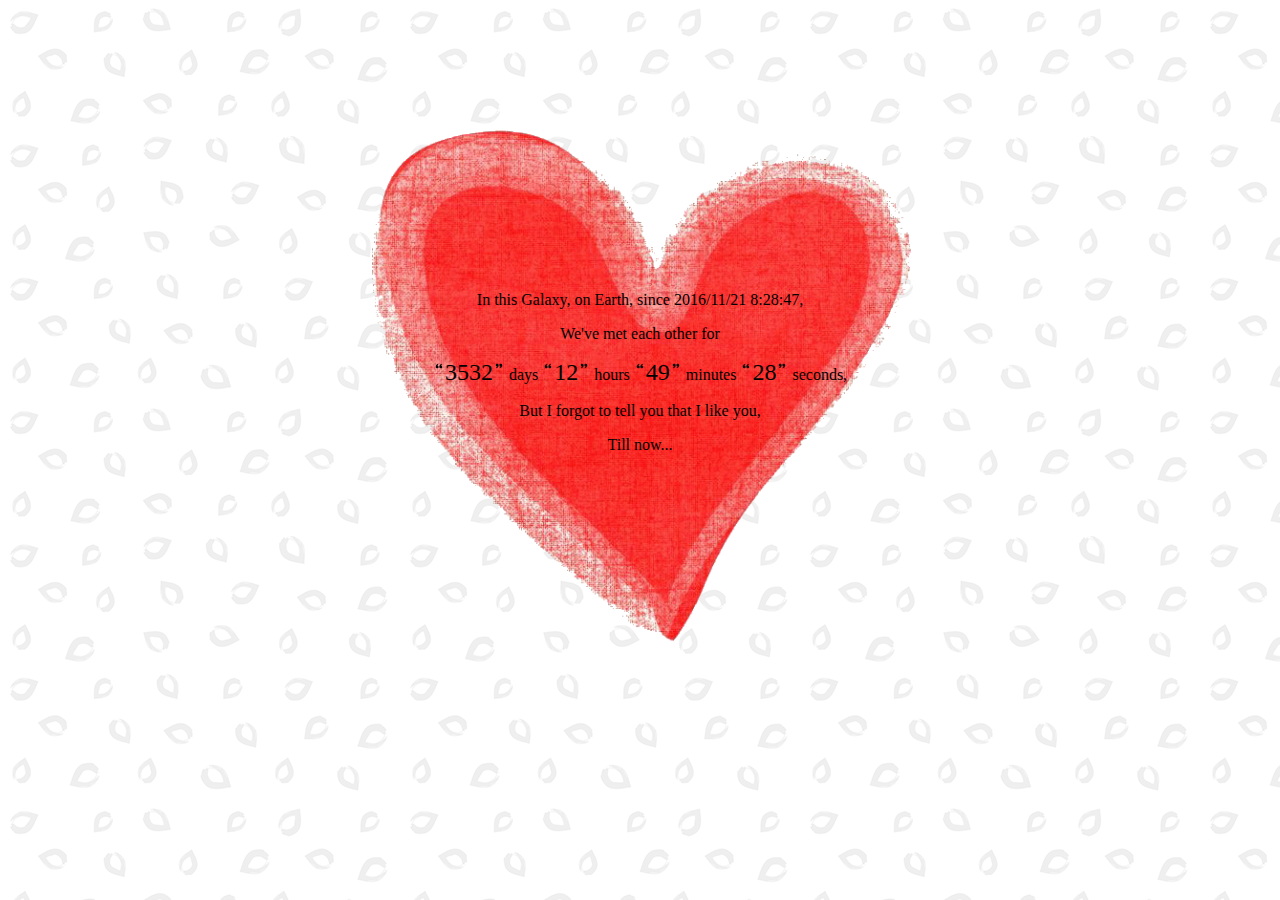
<file: index.html>
<!DOCTYPE html>
<html>
<!-- 
  A little seed 
  For me to sow? 
  A little earth 
  To make it grow? 
  
  A little hole, 
  A little pat, 
  A little wish, 
  And that's that.

  A little sun, 
  A little shower? 
  A little while, 
  And then a flower.

  <<May Time Magic>>
    by Mabel Watts

   -->

<head>
  <meta content="text/html;charset=utf-8" http-equiv="Content-Type">
  <meta content="utf-8" http-equiv="encoding">
  <meta charset="utf-8">
  <meta itemprop="name" content="By Aaron">
  <meta name="viewport" content="width=device-width, user-scalable=no, initial-scale=1.0, maximum-scale=1.0, minimum-scale=1.0">
  <link rel="icon" href="images/favicon.ico" type="image/x-icon">
  <title>(*/ω＼*) L o v e r i n</title>
  <script src="js/src/my.js"></script>
  <link rel="stylesheet" type="text/css" href="css/my.css" />
</head>

<body background="images/springfield.png" onload="getDuration()">

  <div id="me">
    <div id="us">

      <!-- All by coincidence -->
      <p id="I">In this Galaxy, on Earth, since 2016/11/21 8:28:47,</p>

      <!-- I'm so lucky -->
      <p id="can">We've met each other for</p>

      <!-- Time is magic, right? -->
      <p id="wait">
        <img src="images/quote-l.svg" class="left" />
        <span id="days"></span>
        <img src="images/quote-r.svg" class="right" /> days
        <img src="images/quote-l.svg" class="left" />
        <span id="hours"></span>
        <img src="images/quote-r.svg" class="right" /> hours
        <img src="images/quote-l.svg" class="left" />
        <span id="minutes"></span>
        <img src="images/quote-r.svg" class="right" /> minutes
        <img src="images/quote-l.svg" class="left" />
        <span id="seconds"></span>
        <img src="images/quote-r.svg" class="right" /> seconds,
      </p>

      <!-- How foolish I was -->
      <p id="for">But I forgot to tell you that I like you,</p>

      <!-- Well, at least I tried -->
      <p id="you">Till now...</p>

    </div>
  </div>

</body>

</html>
</file>
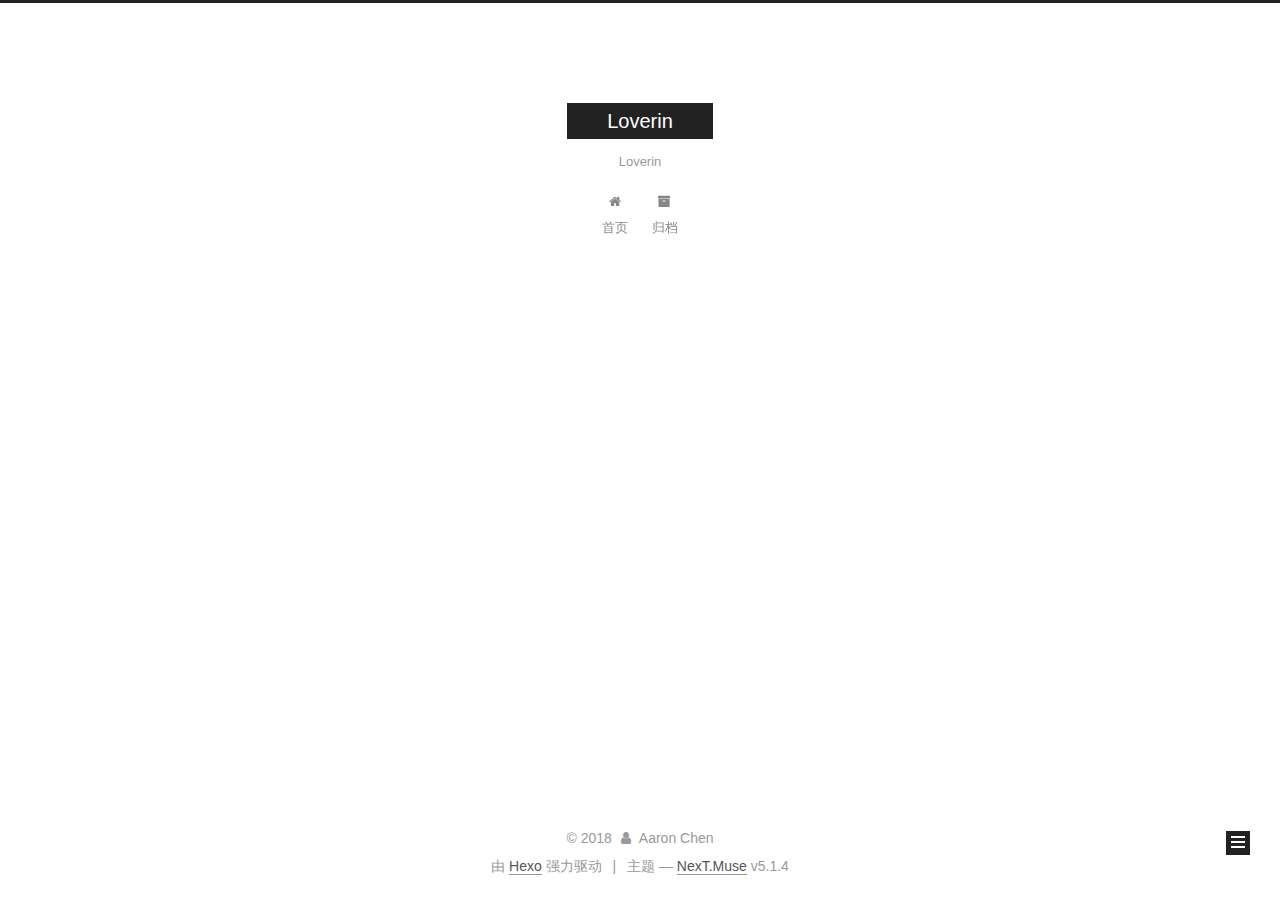
<file: archives/index.html>
<!DOCTYPE html>



  


<html class="theme-next muse use-motion" lang="zh-Hans">
<head>
  <meta charset="UTF-8"/>
<meta http-equiv="X-UA-Compatible" content="IE=edge" />
<meta name="viewport" content="width=device-width, initial-scale=1, maximum-scale=1"/>
<meta name="theme-color" content="#222">









<meta http-equiv="Cache-Control" content="no-transform" />
<meta http-equiv="Cache-Control" content="no-siteapp" />
















  
  
  <link href="/lib/fancybox/source/jquery.fancybox.css?v=2.1.5" rel="stylesheet" type="text/css" />







<link href="/lib/font-awesome/css/font-awesome.min.css?v=4.6.2" rel="stylesheet" type="text/css" />

<link href="/css/main.css?v=5.1.4" rel="stylesheet" type="text/css" />


  <link rel="apple-touch-icon" sizes="180x180" href="/images/apple-touch-icon-next.png?v=5.1.4">


  <link rel="icon" type="image/png" sizes="32x32" href="/images/favicon-32x32-next.png?v=5.1.4">


  <link rel="icon" type="image/png" sizes="16x16" href="/images/favicon-16x16-next.png?v=5.1.4">


  <link rel="mask-icon" href="/images/logo.svg?v=5.1.4" color="#222">





  <meta name="keywords" content="Hexo, NexT" />










<meta name="description" content="Loverin">
<meta name="keywords" content="Loverin">
<meta property="og:type" content="website">
<meta property="og:title" content="Loverin">
<meta property="og:url" content="https://loverin.github.io/archives/index.html">
<meta property="og:site_name" content="Loverin">
<meta property="og:description" content="Loverin">
<meta property="og:locale" content="zh-Hans">
<meta name="twitter:card" content="summary">
<meta name="twitter:title" content="Loverin">
<meta name="twitter:description" content="Loverin">



<script type="text/javascript" id="hexo.configurations">
  var NexT = window.NexT || {};
  var CONFIG = {
    root: '/',
    scheme: 'Muse',
    version: '5.1.4',
    sidebar: {"position":"left","display":"post","offset":12,"b2t":false,"scrollpercent":false,"onmobile":false},
    fancybox: true,
    tabs: true,
    motion: {"enable":true,"async":false,"transition":{"post_block":"fadeIn","post_header":"slideDownIn","post_body":"slideDownIn","coll_header":"slideLeftIn","sidebar":"slideUpIn"}},
    duoshuo: {
      userId: '0',
      author: '博主'
    },
    algolia: {
      applicationID: '',
      apiKey: '',
      indexName: '',
      hits: {"per_page":10},
      labels: {"input_placeholder":"Search for Posts","hits_empty":"We didn't find any results for the search: ${query}","hits_stats":"${hits} results found in ${time} ms"}
    }
  };
</script>



  <link rel="canonical" href="https://loverin.github.io/archives/"/>





  <title>归档 | Loverin</title>
  








</head>

<body itemscope itemtype="http://schema.org/WebPage" lang="zh-Hans">

  
  
    
  

  <div class="container sidebar-position-left page-archive">
    <div class="headband"></div>

    <header id="header" class="header" itemscope itemtype="http://schema.org/WPHeader">
      <div class="header-inner"><div class="site-brand-wrapper">
  <div class="site-meta ">
    

    <div class="custom-logo-site-title">
      <a href="/"  class="brand" rel="start">
        <span class="logo-line-before"><i></i></span>
        <span class="site-title">Loverin</span>
        <span class="logo-line-after"><i></i></span>
      </a>
    </div>
      
        <p class="site-subtitle">Loverin</p>
      
  </div>

  <div class="site-nav-toggle">
    <button>
      <span class="btn-bar"></span>
      <span class="btn-bar"></span>
      <span class="btn-bar"></span>
    </button>
  </div>
</div>

<nav class="site-nav">
  

  
    <ul id="menu" class="menu">
      
        
        <li class="menu-item menu-item-home">
          <a href="/" rel="section">
            
              <i class="menu-item-icon fa fa-fw fa-home"></i> <br />
            
            首页
          </a>
        </li>
      
        
        <li class="menu-item menu-item-archives">
          <a href="/archives/" rel="section">
            
              <i class="menu-item-icon fa fa-fw fa-archive"></i> <br />
            
            归档
          </a>
        </li>
      

      
    </ul>
  

  
</nav>



 </div>
    </header>

    <main id="main" class="main">
      <div class="main-inner">
        <div class="content-wrap">
          <div id="content" class="content">
            

  
  
  
  <div class="post-block archive">
    <div id="posts" class="posts-collapse">
      <span class="archive-move-on"></span>

      <span class="archive-page-counter">
        
        
        
          
        
        嗯..! 目前共计 1 篇日志。 继续努力。
      </span>

      

        
        
        

        
          
          <div class="collection-title">
            <h1 class="archive-year" id="archive-year-2018">2018</h1>
          </div>
        
        

        

  <article class="post post-type-normal" itemscope itemtype="http://schema.org/Article">
    <header class="post-header">

      <h2 class="post-title">
        
            <a class="post-title-link" href="/2018/05/15/hello-world/" itemprop="url">
              
                <span itemprop="name">Hello World</span>
              
            </a>
        
      </h2>

      <div class="post-meta">
        <time class="post-time" itemprop="dateCreated"
              datetime="2018-05-15T08:25:03+08:00"
              content="2018-05-15" >
          05-15
        </time>
      </div>

    </header>
  </article>



      

    </div>
  </div>
  
  
  

  



          </div>
          


          

        </div>
        
          
  
  <div class="sidebar-toggle">
    <div class="sidebar-toggle-line-wrap">
      <span class="sidebar-toggle-line sidebar-toggle-line-first"></span>
      <span class="sidebar-toggle-line sidebar-toggle-line-middle"></span>
      <span class="sidebar-toggle-line sidebar-toggle-line-last"></span>
    </div>
  </div>

  <aside id="sidebar" class="sidebar">
    
    <div class="sidebar-inner">

      

      

      <section class="site-overview-wrap sidebar-panel sidebar-panel-active">
        <div class="site-overview">
          <div class="site-author motion-element" itemprop="author" itemscope itemtype="http://schema.org/Person">
            
              <p class="site-author-name" itemprop="name">Aaron Chen</p>
              <p class="site-description motion-element" itemprop="description">Loverin</p>
          </div>

          <nav class="site-state motion-element">

            
              <div class="site-state-item site-state-posts">
              
                <a href="/archives/">
              
                  <span class="site-state-item-count">1</span>
                  <span class="site-state-item-name">日志</span>
                </a>
              </div>
            

            

            

          </nav>

          

          

          
          

          
          

          

        </div>
      </section>

      

      

    </div>
  </aside>


        
      </div>
    </main>

    <footer id="footer" class="footer">
      <div class="footer-inner">
        <div class="copyright">&copy; <span itemprop="copyrightYear">2018</span>
  <span class="with-love">
    <i class="fa fa-user"></i>
  </span>
  <span class="author" itemprop="copyrightHolder">Aaron Chen</span>

  
</div>


  <div class="powered-by">由 <a class="theme-link" target="_blank" href="https://hexo.io">Hexo</a> 强力驱动</div>



  <span class="post-meta-divider">|</span>



  <div class="theme-info">主题 &mdash; <a class="theme-link" target="_blank" href="https://github.com/iissnan/hexo-theme-next">NexT.Muse</a> v5.1.4</div>




        







        
      </div>
    </footer>

    
      <div class="back-to-top">
        <i class="fa fa-arrow-up"></i>
        
      </div>
    

    

  </div>

  

<script type="text/javascript">
  if (Object.prototype.toString.call(window.Promise) !== '[object Function]') {
    window.Promise = null;
  }
</script>









  












  
  
    <script type="text/javascript" src="/lib/jquery/index.js?v=2.1.3"></script>
  

  
  
    <script type="text/javascript" src="/lib/fastclick/lib/fastclick.min.js?v=1.0.6"></script>
  

  
  
    <script type="text/javascript" src="/lib/jquery_lazyload/jquery.lazyload.js?v=1.9.7"></script>
  

  
  
    <script type="text/javascript" src="/lib/velocity/velocity.min.js?v=1.2.1"></script>
  

  
  
    <script type="text/javascript" src="/lib/velocity/velocity.ui.min.js?v=1.2.1"></script>
  

  
  
    <script type="text/javascript" src="/lib/fancybox/source/jquery.fancybox.pack.js?v=2.1.5"></script>
  


  


  <script type="text/javascript" src="/js/src/utils.js?v=5.1.4"></script>

  <script type="text/javascript" src="/js/src/motion.js?v=5.1.4"></script>



  
  

  

  


  <script type="text/javascript" src="/js/src/bootstrap.js?v=5.1.4"></script>



  


  




	





  





  












  





  

  

  

  
  

  

  

  

</body>
</html>
</file>
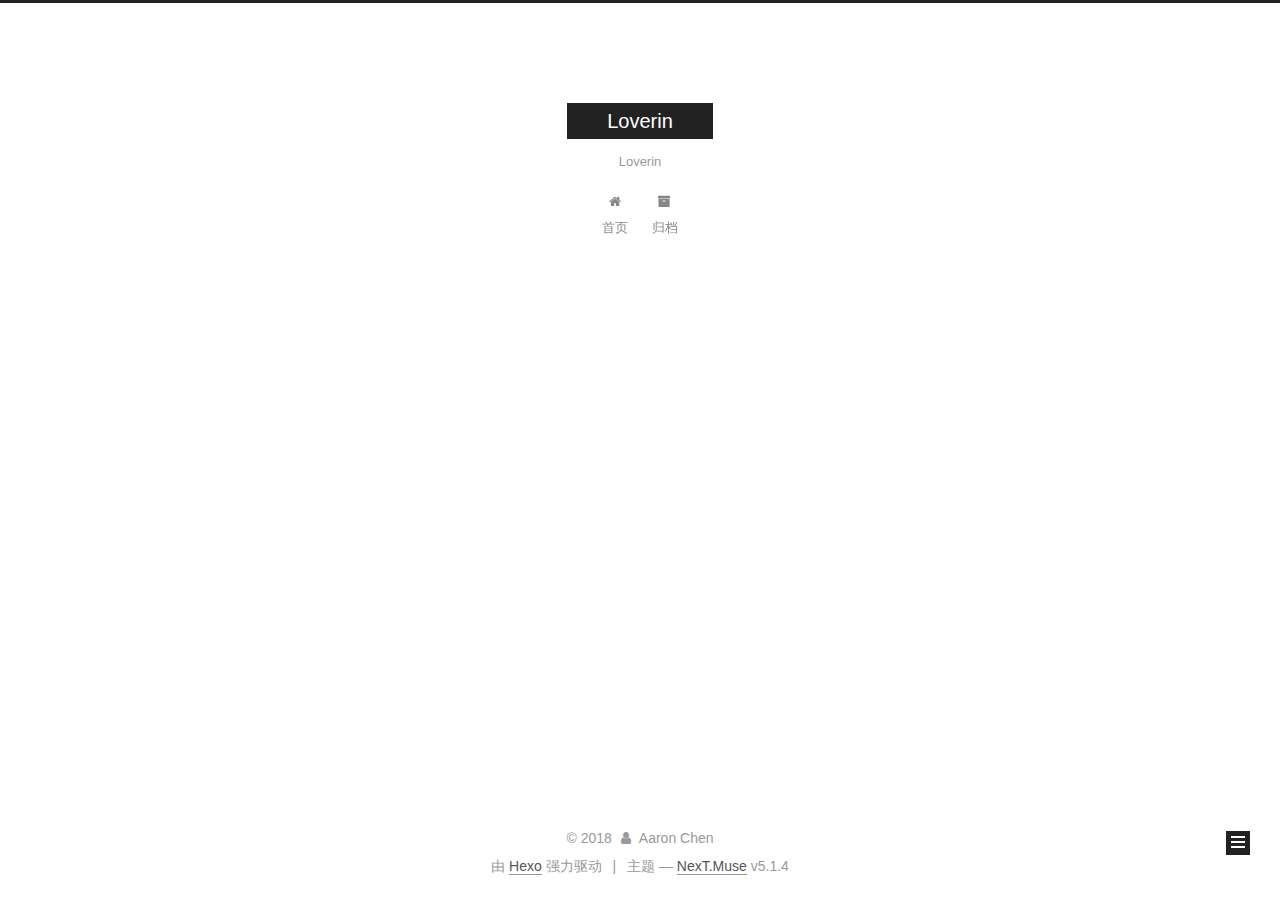
<file: archives/2018/index.html>
<!DOCTYPE html>



  


<html class="theme-next muse use-motion" lang="zh-Hans">
<head>
  <meta charset="UTF-8"/>
<meta http-equiv="X-UA-Compatible" content="IE=edge" />
<meta name="viewport" content="width=device-width, initial-scale=1, maximum-scale=1"/>
<meta name="theme-color" content="#222">









<meta http-equiv="Cache-Control" content="no-transform" />
<meta http-equiv="Cache-Control" content="no-siteapp" />
















  
  
  <link href="/lib/fancybox/source/jquery.fancybox.css?v=2.1.5" rel="stylesheet" type="text/css" />







<link href="/lib/font-awesome/css/font-awesome.min.css?v=4.6.2" rel="stylesheet" type="text/css" />

<link href="/css/main.css?v=5.1.4" rel="stylesheet" type="text/css" />


  <link rel="apple-touch-icon" sizes="180x180" href="/images/apple-touch-icon-next.png?v=5.1.4">


  <link rel="icon" type="image/png" sizes="32x32" href="/images/favicon-32x32-next.png?v=5.1.4">


  <link rel="icon" type="image/png" sizes="16x16" href="/images/favicon-16x16-next.png?v=5.1.4">


  <link rel="mask-icon" href="/images/logo.svg?v=5.1.4" color="#222">





  <meta name="keywords" content="Hexo, NexT" />










<meta name="description" content="Loverin">
<meta name="keywords" content="Loverin">
<meta property="og:type" content="website">
<meta property="og:title" content="Loverin">
<meta property="og:url" content="https://loverin.github.io/archives/2018/index.html">
<meta property="og:site_name" content="Loverin">
<meta property="og:description" content="Loverin">
<meta property="og:locale" content="zh-Hans">
<meta name="twitter:card" content="summary">
<meta name="twitter:title" content="Loverin">
<meta name="twitter:description" content="Loverin">



<script type="text/javascript" id="hexo.configurations">
  var NexT = window.NexT || {};
  var CONFIG = {
    root: '/',
    scheme: 'Muse',
    version: '5.1.4',
    sidebar: {"position":"left","display":"post","offset":12,"b2t":false,"scrollpercent":false,"onmobile":false},
    fancybox: true,
    tabs: true,
    motion: {"enable":true,"async":false,"transition":{"post_block":"fadeIn","post_header":"slideDownIn","post_body":"slideDownIn","coll_header":"slideLeftIn","sidebar":"slideUpIn"}},
    duoshuo: {
      userId: '0',
      author: '博主'
    },
    algolia: {
      applicationID: '',
      apiKey: '',
      indexName: '',
      hits: {"per_page":10},
      labels: {"input_placeholder":"Search for Posts","hits_empty":"We didn't find any results for the search: ${query}","hits_stats":"${hits} results found in ${time} ms"}
    }
  };
</script>



  <link rel="canonical" href="https://loverin.github.io/archives/2018/"/>





  <title>归档 | Loverin</title>
  








</head>

<body itemscope itemtype="http://schema.org/WebPage" lang="zh-Hans">

  
  
    
  

  <div class="container sidebar-position-left page-archive">
    <div class="headband"></div>

    <header id="header" class="header" itemscope itemtype="http://schema.org/WPHeader">
      <div class="header-inner"><div class="site-brand-wrapper">
  <div class="site-meta ">
    

    <div class="custom-logo-site-title">
      <a href="/"  class="brand" rel="start">
        <span class="logo-line-before"><i></i></span>
        <span class="site-title">Loverin</span>
        <span class="logo-line-after"><i></i></span>
      </a>
    </div>
      
        <p class="site-subtitle">Loverin</p>
      
  </div>

  <div class="site-nav-toggle">
    <button>
      <span class="btn-bar"></span>
      <span class="btn-bar"></span>
      <span class="btn-bar"></span>
    </button>
  </div>
</div>

<nav class="site-nav">
  

  
    <ul id="menu" class="menu">
      
        
        <li class="menu-item menu-item-home">
          <a href="/" rel="section">
            
              <i class="menu-item-icon fa fa-fw fa-home"></i> <br />
            
            首页
          </a>
        </li>
      
        
        <li class="menu-item menu-item-archives">
          <a href="/archives/" rel="section">
            
              <i class="menu-item-icon fa fa-fw fa-archive"></i> <br />
            
            归档
          </a>
        </li>
      

      
    </ul>
  

  
</nav>



 </div>
    </header>

    <main id="main" class="main">
      <div class="main-inner">
        <div class="content-wrap">
          <div id="content" class="content">
            

  
  
  
  <div class="post-block archive">
    <div id="posts" class="posts-collapse">
      <span class="archive-move-on"></span>

      <span class="archive-page-counter">
        
        
        
          
        
        嗯..! 目前共计 1 篇日志。 继续努力。
      </span>

      

        
        
        

        
          
          <div class="collection-title">
            <h1 class="archive-year" id="archive-year-2018">2018</h1>
          </div>
        
        

        

  <article class="post post-type-normal" itemscope itemtype="http://schema.org/Article">
    <header class="post-header">

      <h2 class="post-title">
        
            <a class="post-title-link" href="/2018/05/15/hello-world/" itemprop="url">
              
                <span itemprop="name">Hello World</span>
              
            </a>
        
      </h2>

      <div class="post-meta">
        <time class="post-time" itemprop="dateCreated"
              datetime="2018-05-15T08:25:03+08:00"
              content="2018-05-15" >
          05-15
        </time>
      </div>

    </header>
  </article>



      

    </div>
  </div>
  
  
  

  



          </div>
          


          

        </div>
        
          
  
  <div class="sidebar-toggle">
    <div class="sidebar-toggle-line-wrap">
      <span class="sidebar-toggle-line sidebar-toggle-line-first"></span>
      <span class="sidebar-toggle-line sidebar-toggle-line-middle"></span>
      <span class="sidebar-toggle-line sidebar-toggle-line-last"></span>
    </div>
  </div>

  <aside id="sidebar" class="sidebar">
    
    <div class="sidebar-inner">

      

      

      <section class="site-overview-wrap sidebar-panel sidebar-panel-active">
        <div class="site-overview">
          <div class="site-author motion-element" itemprop="author" itemscope itemtype="http://schema.org/Person">
            
              <p class="site-author-name" itemprop="name">Aaron Chen</p>
              <p class="site-description motion-element" itemprop="description">Loverin</p>
          </div>

          <nav class="site-state motion-element">

            
              <div class="site-state-item site-state-posts">
              
                <a href="/archives/">
              
                  <span class="site-state-item-count">1</span>
                  <span class="site-state-item-name">日志</span>
                </a>
              </div>
            

            

            

          </nav>

          

          

          
          

          
          

          

        </div>
      </section>

      

      

    </div>
  </aside>


        
      </div>
    </main>

    <footer id="footer" class="footer">
      <div class="footer-inner">
        <div class="copyright">&copy; <span itemprop="copyrightYear">2018</span>
  <span class="with-love">
    <i class="fa fa-user"></i>
  </span>
  <span class="author" itemprop="copyrightHolder">Aaron Chen</span>

  
</div>


  <div class="powered-by">由 <a class="theme-link" target="_blank" href="https://hexo.io">Hexo</a> 强力驱动</div>



  <span class="post-meta-divider">|</span>



  <div class="theme-info">主题 &mdash; <a class="theme-link" target="_blank" href="https://github.com/iissnan/hexo-theme-next">NexT.Muse</a> v5.1.4</div>




        







        
      </div>
    </footer>

    
      <div class="back-to-top">
        <i class="fa fa-arrow-up"></i>
        
      </div>
    

    

  </div>

  

<script type="text/javascript">
  if (Object.prototype.toString.call(window.Promise) !== '[object Function]') {
    window.Promise = null;
  }
</script>









  












  
  
    <script type="text/javascript" src="/lib/jquery/index.js?v=2.1.3"></script>
  

  
  
    <script type="text/javascript" src="/lib/fastclick/lib/fastclick.min.js?v=1.0.6"></script>
  

  
  
    <script type="text/javascript" src="/lib/jquery_lazyload/jquery.lazyload.js?v=1.9.7"></script>
  

  
  
    <script type="text/javascript" src="/lib/velocity/velocity.min.js?v=1.2.1"></script>
  

  
  
    <script type="text/javascript" src="/lib/velocity/velocity.ui.min.js?v=1.2.1"></script>
  

  
  
    <script type="text/javascript" src="/lib/fancybox/source/jquery.fancybox.pack.js?v=2.1.5"></script>
  


  


  <script type="text/javascript" src="/js/src/utils.js?v=5.1.4"></script>

  <script type="text/javascript" src="/js/src/motion.js?v=5.1.4"></script>



  
  

  

  


  <script type="text/javascript" src="/js/src/bootstrap.js?v=5.1.4"></script>



  


  




	





  





  












  





  

  

  

  
  

  

  

  

</body>
</html>
</file>
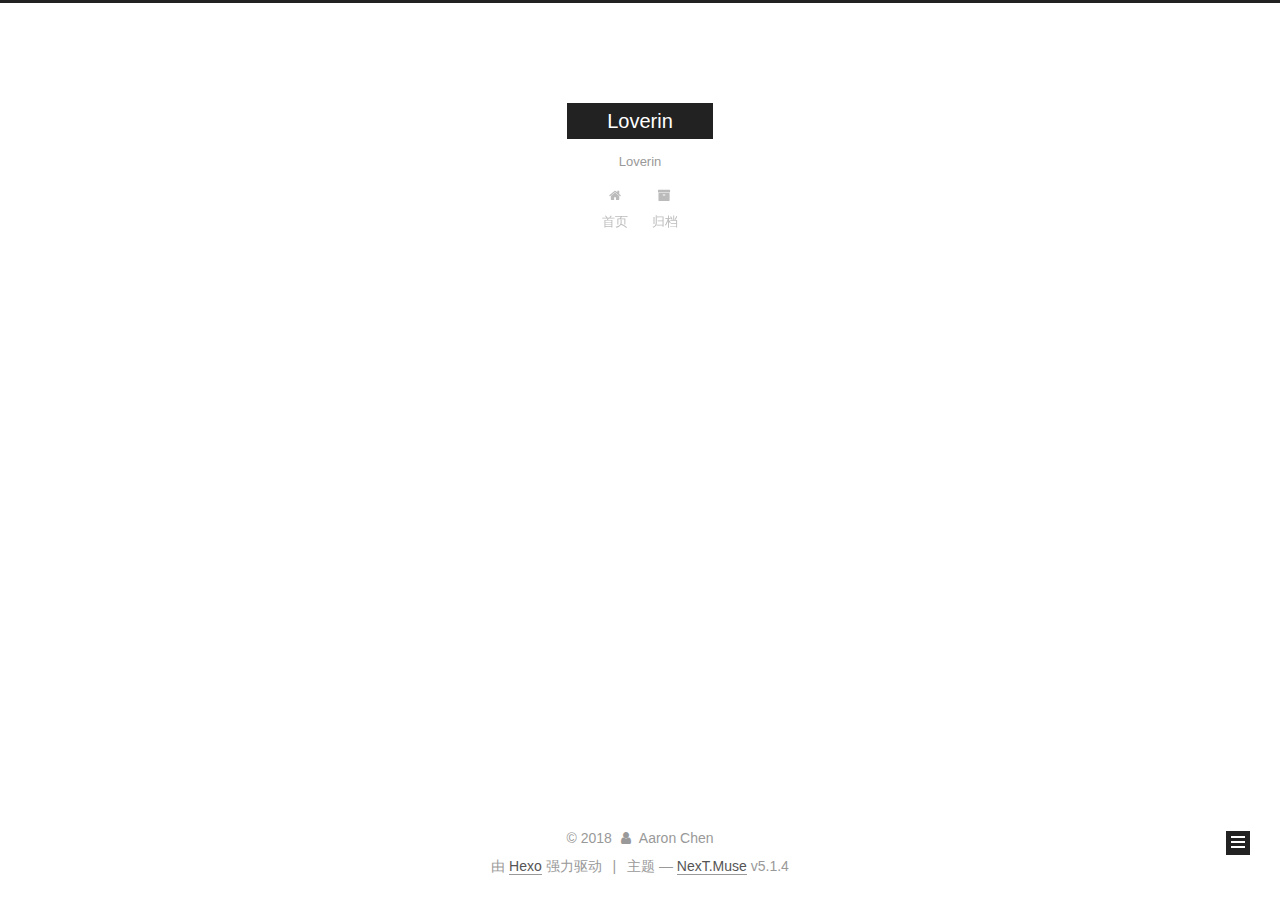
<file: archives/2018/05/index.html>
<!DOCTYPE html>



  


<html class="theme-next muse use-motion" lang="zh-Hans">
<head>
  <meta charset="UTF-8"/>
<meta http-equiv="X-UA-Compatible" content="IE=edge" />
<meta name="viewport" content="width=device-width, initial-scale=1, maximum-scale=1"/>
<meta name="theme-color" content="#222">









<meta http-equiv="Cache-Control" content="no-transform" />
<meta http-equiv="Cache-Control" content="no-siteapp" />
















  
  
  <link href="/lib/fancybox/source/jquery.fancybox.css?v=2.1.5" rel="stylesheet" type="text/css" />







<link href="/lib/font-awesome/css/font-awesome.min.css?v=4.6.2" rel="stylesheet" type="text/css" />

<link href="/css/main.css?v=5.1.4" rel="stylesheet" type="text/css" />


  <link rel="apple-touch-icon" sizes="180x180" href="/images/apple-touch-icon-next.png?v=5.1.4">


  <link rel="icon" type="image/png" sizes="32x32" href="/images/favicon-32x32-next.png?v=5.1.4">


  <link rel="icon" type="image/png" sizes="16x16" href="/images/favicon-16x16-next.png?v=5.1.4">


  <link rel="mask-icon" href="/images/logo.svg?v=5.1.4" color="#222">





  <meta name="keywords" content="Hexo, NexT" />










<meta name="description" content="Loverin">
<meta name="keywords" content="Loverin">
<meta property="og:type" content="website">
<meta property="og:title" content="Loverin">
<meta property="og:url" content="https://loverin.github.io/archives/2018/05/index.html">
<meta property="og:site_name" content="Loverin">
<meta property="og:description" content="Loverin">
<meta property="og:locale" content="zh-Hans">
<meta name="twitter:card" content="summary">
<meta name="twitter:title" content="Loverin">
<meta name="twitter:description" content="Loverin">



<script type="text/javascript" id="hexo.configurations">
  var NexT = window.NexT || {};
  var CONFIG = {
    root: '/',
    scheme: 'Muse',
    version: '5.1.4',
    sidebar: {"position":"left","display":"post","offset":12,"b2t":false,"scrollpercent":false,"onmobile":false},
    fancybox: true,
    tabs: true,
    motion: {"enable":true,"async":false,"transition":{"post_block":"fadeIn","post_header":"slideDownIn","post_body":"slideDownIn","coll_header":"slideLeftIn","sidebar":"slideUpIn"}},
    duoshuo: {
      userId: '0',
      author: '博主'
    },
    algolia: {
      applicationID: '',
      apiKey: '',
      indexName: '',
      hits: {"per_page":10},
      labels: {"input_placeholder":"Search for Posts","hits_empty":"We didn't find any results for the search: ${query}","hits_stats":"${hits} results found in ${time} ms"}
    }
  };
</script>



  <link rel="canonical" href="https://loverin.github.io/archives/2018/05/"/>





  <title>归档 | Loverin</title>
  








</head>

<body itemscope itemtype="http://schema.org/WebPage" lang="zh-Hans">

  
  
    
  

  <div class="container sidebar-position-left page-archive">
    <div class="headband"></div>

    <header id="header" class="header" itemscope itemtype="http://schema.org/WPHeader">
      <div class="header-inner"><div class="site-brand-wrapper">
  <div class="site-meta ">
    

    <div class="custom-logo-site-title">
      <a href="/"  class="brand" rel="start">
        <span class="logo-line-before"><i></i></span>
        <span class="site-title">Loverin</span>
        <span class="logo-line-after"><i></i></span>
      </a>
    </div>
      
        <p class="site-subtitle">Loverin</p>
      
  </div>

  <div class="site-nav-toggle">
    <button>
      <span class="btn-bar"></span>
      <span class="btn-bar"></span>
      <span class="btn-bar"></span>
    </button>
  </div>
</div>

<nav class="site-nav">
  

  
    <ul id="menu" class="menu">
      
        
        <li class="menu-item menu-item-home">
          <a href="/" rel="section">
            
              <i class="menu-item-icon fa fa-fw fa-home"></i> <br />
            
            首页
          </a>
        </li>
      
        
        <li class="menu-item menu-item-archives">
          <a href="/archives/" rel="section">
            
              <i class="menu-item-icon fa fa-fw fa-archive"></i> <br />
            
            归档
          </a>
        </li>
      

      
    </ul>
  

  
</nav>



 </div>
    </header>

    <main id="main" class="main">
      <div class="main-inner">
        <div class="content-wrap">
          <div id="content" class="content">
            

  
  
  
  <div class="post-block archive">
    <div id="posts" class="posts-collapse">
      <span class="archive-move-on"></span>

      <span class="archive-page-counter">
        
        
        
          
        
        嗯..! 目前共计 1 篇日志。 继续努力。
      </span>

      

        
        
        

        
          
          <div class="collection-title">
            <h1 class="archive-year" id="archive-year-2018">2018</h1>
          </div>
        
        

        

  <article class="post post-type-normal" itemscope itemtype="http://schema.org/Article">
    <header class="post-header">

      <h2 class="post-title">
        
            <a class="post-title-link" href="/2018/05/15/hello-world/" itemprop="url">
              
                <span itemprop="name">Hello World</span>
              
            </a>
        
      </h2>

      <div class="post-meta">
        <time class="post-time" itemprop="dateCreated"
              datetime="2018-05-15T08:25:03+08:00"
              content="2018-05-15" >
          05-15
        </time>
      </div>

    </header>
  </article>



      

    </div>
  </div>
  
  
  

  



          </div>
          


          

        </div>
        
          
  
  <div class="sidebar-toggle">
    <div class="sidebar-toggle-line-wrap">
      <span class="sidebar-toggle-line sidebar-toggle-line-first"></span>
      <span class="sidebar-toggle-line sidebar-toggle-line-middle"></span>
      <span class="sidebar-toggle-line sidebar-toggle-line-last"></span>
    </div>
  </div>

  <aside id="sidebar" class="sidebar">
    
    <div class="sidebar-inner">

      

      

      <section class="site-overview-wrap sidebar-panel sidebar-panel-active">
        <div class="site-overview">
          <div class="site-author motion-element" itemprop="author" itemscope itemtype="http://schema.org/Person">
            
              <p class="site-author-name" itemprop="name">Aaron Chen</p>
              <p class="site-description motion-element" itemprop="description">Loverin</p>
          </div>

          <nav class="site-state motion-element">

            
              <div class="site-state-item site-state-posts">
              
                <a href="/archives/">
              
                  <span class="site-state-item-count">1</span>
                  <span class="site-state-item-name">日志</span>
                </a>
              </div>
            

            

            

          </nav>

          

          

          
          

          
          

          

        </div>
      </section>

      

      

    </div>
  </aside>


        
      </div>
    </main>

    <footer id="footer" class="footer">
      <div class="footer-inner">
        <div class="copyright">&copy; <span itemprop="copyrightYear">2018</span>
  <span class="with-love">
    <i class="fa fa-user"></i>
  </span>
  <span class="author" itemprop="copyrightHolder">Aaron Chen</span>

  
</div>


  <div class="powered-by">由 <a class="theme-link" target="_blank" href="https://hexo.io">Hexo</a> 强力驱动</div>



  <span class="post-meta-divider">|</span>



  <div class="theme-info">主题 &mdash; <a class="theme-link" target="_blank" href="https://github.com/iissnan/hexo-theme-next">NexT.Muse</a> v5.1.4</div>




        







        
      </div>
    </footer>

    
      <div class="back-to-top">
        <i class="fa fa-arrow-up"></i>
        
      </div>
    

    

  </div>

  

<script type="text/javascript">
  if (Object.prototype.toString.call(window.Promise) !== '[object Function]') {
    window.Promise = null;
  }
</script>









  












  
  
    <script type="text/javascript" src="/lib/jquery/index.js?v=2.1.3"></script>
  

  
  
    <script type="text/javascript" src="/lib/fastclick/lib/fastclick.min.js?v=1.0.6"></script>
  

  
  
    <script type="text/javascript" src="/lib/jquery_lazyload/jquery.lazyload.js?v=1.9.7"></script>
  

  
  
    <script type="text/javascript" src="/lib/velocity/velocity.min.js?v=1.2.1"></script>
  

  
  
    <script type="text/javascript" src="/lib/velocity/velocity.ui.min.js?v=1.2.1"></script>
  

  
  
    <script type="text/javascript" src="/lib/fancybox/source/jquery.fancybox.pack.js?v=2.1.5"></script>
  


  


  <script type="text/javascript" src="/js/src/utils.js?v=5.1.4"></script>

  <script type="text/javascript" src="/js/src/motion.js?v=5.1.4"></script>



  
  

  

  


  <script type="text/javascript" src="/js/src/bootstrap.js?v=5.1.4"></script>



  


  




	





  





  












  





  

  

  

  
  

  

  

  

</body>
</html>
</file>
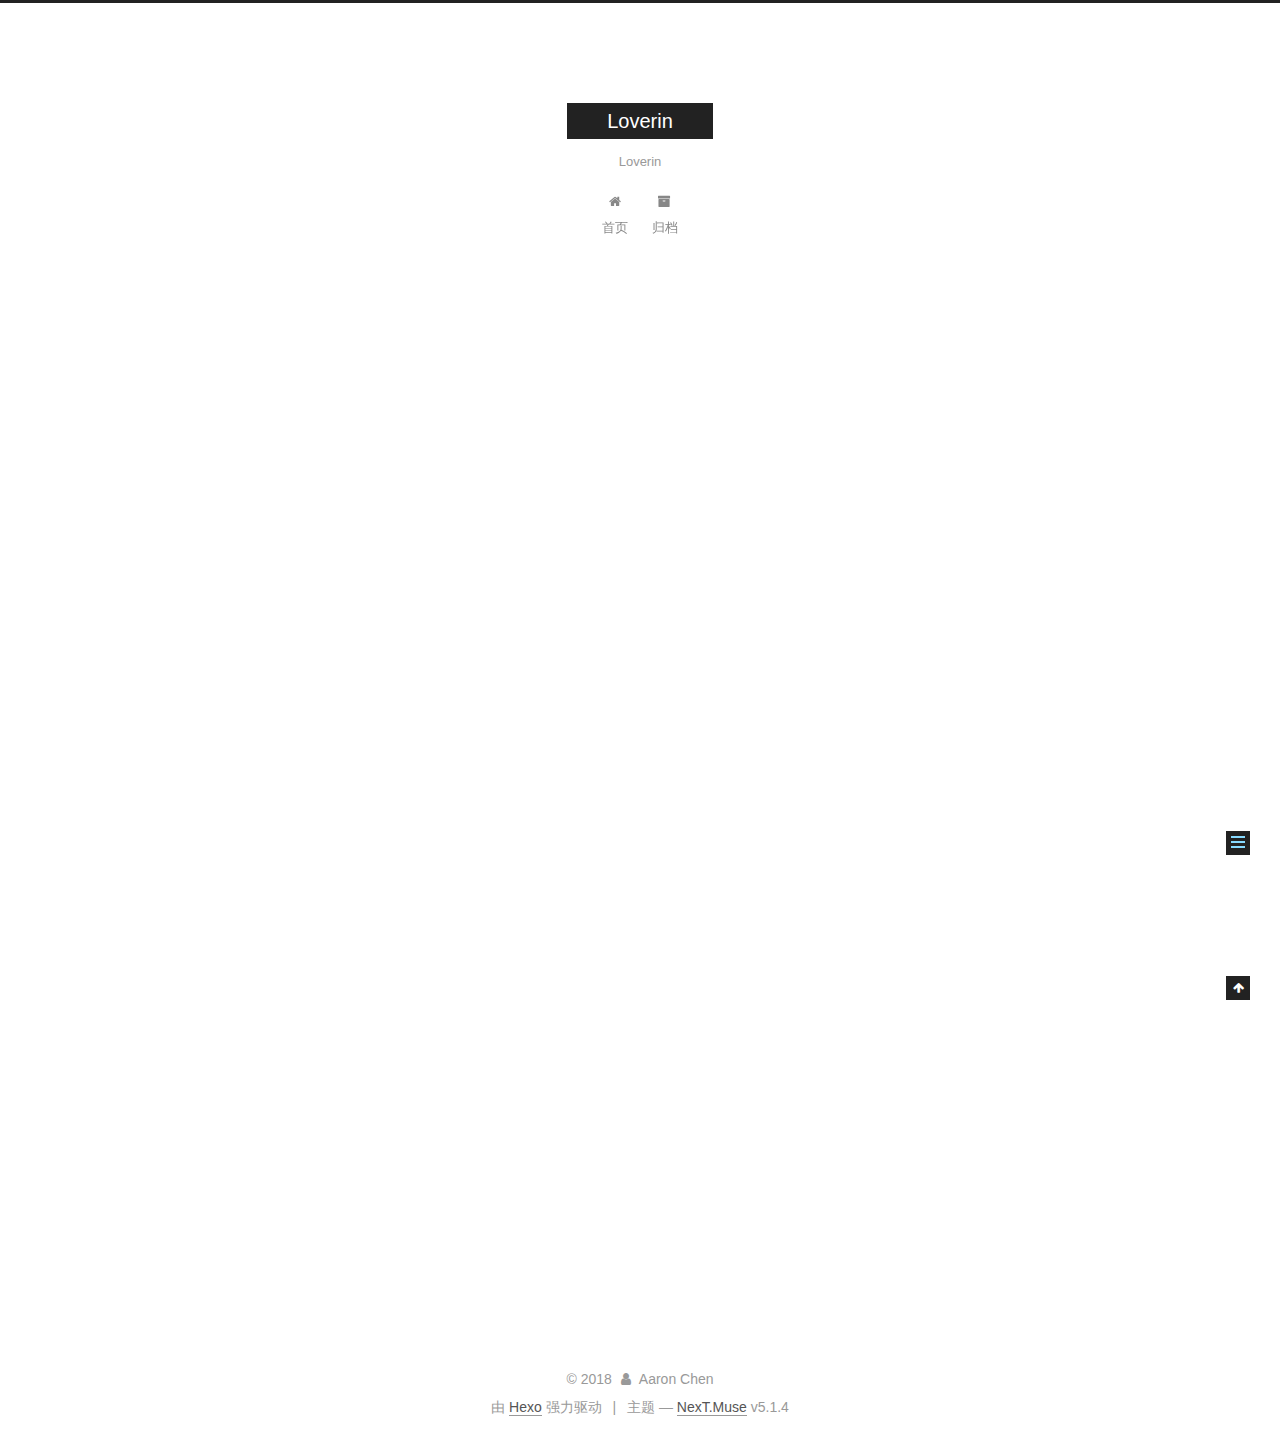
<file: 2018/05/15/hello-world/index.html>
<!DOCTYPE html>



  


<html class="theme-next muse use-motion" lang="zh-Hans">
<head>
  <meta charset="UTF-8"/>
<meta http-equiv="X-UA-Compatible" content="IE=edge" />
<meta name="viewport" content="width=device-width, initial-scale=1, maximum-scale=1"/>
<meta name="theme-color" content="#222">









<meta http-equiv="Cache-Control" content="no-transform" />
<meta http-equiv="Cache-Control" content="no-siteapp" />
















  
  
  <link href="/lib/fancybox/source/jquery.fancybox.css?v=2.1.5" rel="stylesheet" type="text/css" />







<link href="/lib/font-awesome/css/font-awesome.min.css?v=4.6.2" rel="stylesheet" type="text/css" />

<link href="/css/main.css?v=5.1.4" rel="stylesheet" type="text/css" />


  <link rel="apple-touch-icon" sizes="180x180" href="/images/apple-touch-icon-next.png?v=5.1.4">


  <link rel="icon" type="image/png" sizes="32x32" href="/images/favicon-32x32-next.png?v=5.1.4">


  <link rel="icon" type="image/png" sizes="16x16" href="/images/favicon-16x16-next.png?v=5.1.4">


  <link rel="mask-icon" href="/images/logo.svg?v=5.1.4" color="#222">





  <meta name="keywords" content="Hexo, NexT" />










<meta name="description" content="Welcome to Hexo! This is your very first post. Check documentation for more info. If you get any problems when using Hexo, you can find the answer in troubleshooting or you can ask me on GitHub. Quick">
<meta name="keywords" content="Loverin">
<meta property="og:type" content="article">
<meta property="og:title" content="Hello World">
<meta property="og:url" content="https://loverin.github.io/2018/05/15/hello-world/index.html">
<meta property="og:site_name" content="Loverin">
<meta property="og:description" content="Welcome to Hexo! This is your very first post. Check documentation for more info. If you get any problems when using Hexo, you can find the answer in troubleshooting or you can ask me on GitHub. Quick">
<meta property="og:locale" content="zh-Hans">
<meta property="og:updated_time" content="2018-05-15T00:25:03.168Z">
<meta name="twitter:card" content="summary">
<meta name="twitter:title" content="Hello World">
<meta name="twitter:description" content="Welcome to Hexo! This is your very first post. Check documentation for more info. If you get any problems when using Hexo, you can find the answer in troubleshooting or you can ask me on GitHub. Quick">



<script type="text/javascript" id="hexo.configurations">
  var NexT = window.NexT || {};
  var CONFIG = {
    root: '/',
    scheme: 'Muse',
    version: '5.1.4',
    sidebar: {"position":"left","display":"post","offset":12,"b2t":false,"scrollpercent":false,"onmobile":false},
    fancybox: true,
    tabs: true,
    motion: {"enable":true,"async":false,"transition":{"post_block":"fadeIn","post_header":"slideDownIn","post_body":"slideDownIn","coll_header":"slideLeftIn","sidebar":"slideUpIn"}},
    duoshuo: {
      userId: '0',
      author: '博主'
    },
    algolia: {
      applicationID: '',
      apiKey: '',
      indexName: '',
      hits: {"per_page":10},
      labels: {"input_placeholder":"Search for Posts","hits_empty":"We didn't find any results for the search: ${query}","hits_stats":"${hits} results found in ${time} ms"}
    }
  };
</script>



  <link rel="canonical" href="https://loverin.github.io/2018/05/15/hello-world/"/>





  <title>Hello World | Loverin</title>
  








</head>

<body itemscope itemtype="http://schema.org/WebPage" lang="zh-Hans">

  
  
    
  

  <div class="container sidebar-position-left page-post-detail">
    <div class="headband"></div>

    <header id="header" class="header" itemscope itemtype="http://schema.org/WPHeader">
      <div class="header-inner"><div class="site-brand-wrapper">
  <div class="site-meta ">
    

    <div class="custom-logo-site-title">
      <a href="/"  class="brand" rel="start">
        <span class="logo-line-before"><i></i></span>
        <span class="site-title">Loverin</span>
        <span class="logo-line-after"><i></i></span>
      </a>
    </div>
      
        <p class="site-subtitle">Loverin</p>
      
  </div>

  <div class="site-nav-toggle">
    <button>
      <span class="btn-bar"></span>
      <span class="btn-bar"></span>
      <span class="btn-bar"></span>
    </button>
  </div>
</div>

<nav class="site-nav">
  

  
    <ul id="menu" class="menu">
      
        
        <li class="menu-item menu-item-home">
          <a href="/" rel="section">
            
              <i class="menu-item-icon fa fa-fw fa-home"></i> <br />
            
            首页
          </a>
        </li>
      
        
        <li class="menu-item menu-item-archives">
          <a href="/archives/" rel="section">
            
              <i class="menu-item-icon fa fa-fw fa-archive"></i> <br />
            
            归档
          </a>
        </li>
      

      
    </ul>
  

  
</nav>



 </div>
    </header>

    <main id="main" class="main">
      <div class="main-inner">
        <div class="content-wrap">
          <div id="content" class="content">
            

  <div id="posts" class="posts-expand">
    

  

  
  
  

  <article class="post post-type-normal" itemscope itemtype="http://schema.org/Article">
  
  
  
  <div class="post-block">
    <link itemprop="mainEntityOfPage" href="https://loverin.github.io/2018/05/15/hello-world/">

    <span hidden itemprop="author" itemscope itemtype="http://schema.org/Person">
      <meta itemprop="name" content="Aaron Chen">
      <meta itemprop="description" content="">
      <meta itemprop="image" content="/images/avatar.gif">
    </span>

    <span hidden itemprop="publisher" itemscope itemtype="http://schema.org/Organization">
      <meta itemprop="name" content="Loverin">
    </span>

    
      <header class="post-header">

        
        
          <h1 class="post-title" itemprop="name headline">Hello World</h1>
        

        <div class="post-meta">
          <span class="post-time">
            
              <span class="post-meta-item-icon">
                <i class="fa fa-calendar-o"></i>
              </span>
              
                <span class="post-meta-item-text">发表于</span>
              
              <time title="创建于" itemprop="dateCreated datePublished" datetime="2018-05-15T08:25:03+08:00">
                2018-05-15
              </time>
            

            

            
          </span>

          

          
            
          

          
          

          

          

          

        </div>
      </header>
    

    
    
    
    <div class="post-body" itemprop="articleBody">

      
      

      
        <p>Welcome to <a href="https://hexo.io/" target="_blank" rel="noopener">Hexo</a>! This is your very first post. Check <a href="https://hexo.io/docs/" target="_blank" rel="noopener">documentation</a> for more info. If you get any problems when using Hexo, you can find the answer in <a href="https://hexo.io/docs/troubleshooting.html" target="_blank" rel="noopener">troubleshooting</a> or you can ask me on <a href="https://github.com/hexojs/hexo/issues" target="_blank" rel="noopener">GitHub</a>.</p>
<h2 id="Quick-Start"><a href="#Quick-Start" class="headerlink" title="Quick Start"></a>Quick Start</h2><h3 id="Create-a-new-post"><a href="#Create-a-new-post" class="headerlink" title="Create a new post"></a>Create a new post</h3><figure class="highlight bash"><table><tr><td class="gutter"><pre><span class="line">1</span><br></pre></td><td class="code"><pre><span class="line">$ hexo new <span class="string">"My New Post"</span></span><br></pre></td></tr></table></figure>
<p>More info: <a href="https://hexo.io/docs/writing.html" target="_blank" rel="noopener">Writing</a></p>
<h3 id="Run-server"><a href="#Run-server" class="headerlink" title="Run server"></a>Run server</h3><figure class="highlight bash"><table><tr><td class="gutter"><pre><span class="line">1</span><br></pre></td><td class="code"><pre><span class="line">$ hexo server</span><br></pre></td></tr></table></figure>
<p>More info: <a href="https://hexo.io/docs/server.html" target="_blank" rel="noopener">Server</a></p>
<h3 id="Generate-static-files"><a href="#Generate-static-files" class="headerlink" title="Generate static files"></a>Generate static files</h3><figure class="highlight bash"><table><tr><td class="gutter"><pre><span class="line">1</span><br></pre></td><td class="code"><pre><span class="line">$ hexo generate</span><br></pre></td></tr></table></figure>
<p>More info: <a href="https://hexo.io/docs/generating.html" target="_blank" rel="noopener">Generating</a></p>
<h3 id="Deploy-to-remote-sites"><a href="#Deploy-to-remote-sites" class="headerlink" title="Deploy to remote sites"></a>Deploy to remote sites</h3><figure class="highlight bash"><table><tr><td class="gutter"><pre><span class="line">1</span><br></pre></td><td class="code"><pre><span class="line">$ hexo deploy</span><br></pre></td></tr></table></figure>
<p>More info: <a href="https://hexo.io/docs/deployment.html" target="_blank" rel="noopener">Deployment</a></p>

      
    </div>
    
    
    

    

    

    

    <footer class="post-footer">
      

      
      
      

      

      
      
    </footer>
  </div>
  
  
  
  </article>



    <div class="post-spread">
      
    </div>
  </div>


          </div>
          


          

  



        </div>
        
          
  
  <div class="sidebar-toggle">
    <div class="sidebar-toggle-line-wrap">
      <span class="sidebar-toggle-line sidebar-toggle-line-first"></span>
      <span class="sidebar-toggle-line sidebar-toggle-line-middle"></span>
      <span class="sidebar-toggle-line sidebar-toggle-line-last"></span>
    </div>
  </div>

  <aside id="sidebar" class="sidebar">
    
    <div class="sidebar-inner">

      

      
        <ul class="sidebar-nav motion-element">
          <li class="sidebar-nav-toc sidebar-nav-active" data-target="post-toc-wrap">
            文章目录
          </li>
          <li class="sidebar-nav-overview" data-target="site-overview-wrap">
            站点概览
          </li>
        </ul>
      

      <section class="site-overview-wrap sidebar-panel">
        <div class="site-overview">
          <div class="site-author motion-element" itemprop="author" itemscope itemtype="http://schema.org/Person">
            
              <p class="site-author-name" itemprop="name">Aaron Chen</p>
              <p class="site-description motion-element" itemprop="description">Loverin</p>
          </div>

          <nav class="site-state motion-element">

            
              <div class="site-state-item site-state-posts">
              
                <a href="/archives/">
              
                  <span class="site-state-item-count">1</span>
                  <span class="site-state-item-name">日志</span>
                </a>
              </div>
            

            

            

          </nav>

          

          

          
          

          
          

          

        </div>
      </section>

      
      <!--noindex-->
        <section class="post-toc-wrap motion-element sidebar-panel sidebar-panel-active">
          <div class="post-toc">

            
              
            

            
              <div class="post-toc-content"><ol class="nav"><li class="nav-item nav-level-2"><a class="nav-link" href="#Quick-Start"><span class="nav-number">1.</span> <span class="nav-text">Quick Start</span></a><ol class="nav-child"><li class="nav-item nav-level-3"><a class="nav-link" href="#Create-a-new-post"><span class="nav-number">1.1.</span> <span class="nav-text">Create a new post</span></a></li><li class="nav-item nav-level-3"><a class="nav-link" href="#Run-server"><span class="nav-number">1.2.</span> <span class="nav-text">Run server</span></a></li><li class="nav-item nav-level-3"><a class="nav-link" href="#Generate-static-files"><span class="nav-number">1.3.</span> <span class="nav-text">Generate static files</span></a></li><li class="nav-item nav-level-3"><a class="nav-link" href="#Deploy-to-remote-sites"><span class="nav-number">1.4.</span> <span class="nav-text">Deploy to remote sites</span></a></li></ol></li></ol></div>
            

          </div>
        </section>
      <!--/noindex-->
      

      

    </div>
  </aside>


        
      </div>
    </main>

    <footer id="footer" class="footer">
      <div class="footer-inner">
        <div class="copyright">&copy; <span itemprop="copyrightYear">2018</span>
  <span class="with-love">
    <i class="fa fa-user"></i>
  </span>
  <span class="author" itemprop="copyrightHolder">Aaron Chen</span>

  
</div>


  <div class="powered-by">由 <a class="theme-link" target="_blank" href="https://hexo.io">Hexo</a> 强力驱动</div>



  <span class="post-meta-divider">|</span>



  <div class="theme-info">主题 &mdash; <a class="theme-link" target="_blank" href="https://github.com/iissnan/hexo-theme-next">NexT.Muse</a> v5.1.4</div>




        







        
      </div>
    </footer>

    
      <div class="back-to-top">
        <i class="fa fa-arrow-up"></i>
        
      </div>
    

    

  </div>

  

<script type="text/javascript">
  if (Object.prototype.toString.call(window.Promise) !== '[object Function]') {
    window.Promise = null;
  }
</script>









  












  
  
    <script type="text/javascript" src="/lib/jquery/index.js?v=2.1.3"></script>
  

  
  
    <script type="text/javascript" src="/lib/fastclick/lib/fastclick.min.js?v=1.0.6"></script>
  

  
  
    <script type="text/javascript" src="/lib/jquery_lazyload/jquery.lazyload.js?v=1.9.7"></script>
  

  
  
    <script type="text/javascript" src="/lib/velocity/velocity.min.js?v=1.2.1"></script>
  

  
  
    <script type="text/javascript" src="/lib/velocity/velocity.ui.min.js?v=1.2.1"></script>
  

  
  
    <script type="text/javascript" src="/lib/fancybox/source/jquery.fancybox.pack.js?v=2.1.5"></script>
  


  


  <script type="text/javascript" src="/js/src/utils.js?v=5.1.4"></script>

  <script type="text/javascript" src="/js/src/motion.js?v=5.1.4"></script>



  
  

  
  <script type="text/javascript" src="/js/src/scrollspy.js?v=5.1.4"></script>
<script type="text/javascript" src="/js/src/post-details.js?v=5.1.4"></script>



  


  <script type="text/javascript" src="/js/src/bootstrap.js?v=5.1.4"></script>



  


  




	





  





  












  





  

  

  

  
  

  

  

  

</body>
</html>
</file>
<file: css/my.css>
html, body {
  height: 90%;
}

p {
  font-family: "Times New Roman", SimHei;
}

p img.left {
  position: relative;
  left: 2px;
  top: -10px
}

p img.right {
  position: relative;
  left: -2px;
  top: -10px
}

#me {
  text-align: center;
  display: table;
  width: 100%;
  height: 100%;
  margin: 0 auto;
}

#us {
  display: table-cell;
  vertical-align: middle;
  font-size: 16px;
  background: url('../images/crush.gif') no-repeat center;
  background-position: 50% 50%;
  -webkit-background-size: contain;
  -moz-background-size: contain;
  background-size: contain;
}

#days {
  font-size: 24px;
}

#hours {
  font-size: 24px;
}

#minutes {
  font-size: 24px;
}

#seconds {
  font-size: 24px;
}
</file>
<file: css/main.css>
/* normalize.css v3.0.2 | MIT License | git.io/normalize */
html {
  font-family: sans-serif; /* 1 */
  -ms-text-size-adjust: 100%; /* 2 */
  -webkit-text-size-adjust: 100%; /* 2 */
}
body {
  margin: 0;
}
article,
aside,
details,
figcaption,
figure,
footer,
header,
hgroup,
main,
menu,
nav,
section,
summary {
  display: block;
}
audio,
canvas,
progress,
video {
  display: inline-block; /* 1 */
  vertical-align: baseline; /* 2 */
}
audio:not([controls]) {
  display: none;
  height: 0;
}
[hidden],
template {
  display: none;
}
a {
  background-color: transparent;
}
a:active,
a:hover {
  outline: 0;
}
abbr[title] {
  border-bottom: 1px dotted;
}
b,
strong {
  font-weight: bold;
}
dfn {
  font-style: italic;
}
h1 {
  font-size: 2em;
  margin: 0.67em 0;
}
mark {
  background: #ff0;
  color: #000;
}
small {
  font-size: 80%;
}
sub,
sup {
  font-size: 75%;
  line-height: 0;
  position: relative;
  vertical-align: baseline;
}
sup {
  top: -0.5em;
}
sub {
  bottom: -0.25em;
}
img {
  border: 0;
}
svg:not(:root) {
  overflow: hidden;
}
figure {
  margin: 1em 40px;
}
hr {
  -moz-box-sizing: content-box;
  box-sizing: content-box;
  height: 0;
}
pre {
  overflow: auto;
}
code,
kbd,
pre,
samp {
  font-family: monospace, monospace;
  font-size: 1em;
}
button,
input,
optgroup,
select,
textarea {
  color: inherit; /* 1 */
  font: inherit; /* 2 */
  margin: 0; /* 3 */
}
button {
  overflow: visible;
}
button,
select {
  text-transform: none;
}
button,
html input[type="button"],
input[type="reset"],
input[type="submit"] {
  -webkit-appearance: button; /* 2 */
  cursor: pointer; /* 3 */
}
button[disabled],
html input[disabled] {
  cursor: default;
}
button::-moz-focus-inner,
input::-moz-focus-inner {
  border: 0;
  padding: 0;
}
input {
  line-height: normal;
}
input[type="checkbox"],
input[type="radio"] {
  box-sizing: border-box; /* 1 */
  padding: 0; /* 2 */
}
input[type="number"]::-webkit-inner-spin-button,
input[type="number"]::-webkit-outer-spin-button {
  height: auto;
}
input[type="search"] {
  -webkit-appearance: textfield; /* 1 */
  -moz-box-sizing: content-box;
  -webkit-box-sizing: content-box; /* 2 */
  box-sizing: content-box;
}
input[type="search"]::-webkit-search-cancel-button,
input[type="search"]::-webkit-search-decoration {
  -webkit-appearance: none;
}
fieldset {
  border: 1px solid #c0c0c0;
  margin: 0 2px;
  padding: 0.35em 0.625em 0.75em;
}
legend {
  border: 0; /* 1 */
  padding: 0; /* 2 */
}
textarea {
  overflow: auto;
}
optgroup {
  font-weight: bold;
}
table {
  border-collapse: collapse;
  border-spacing: 0;
}
td,
th {
  padding: 0;
}
::selection {
  background: #262a30;
  color: #fff;
}
body {
  position: relative;
  font-family: 'Lato', "PingFang SC", "Microsoft YaHei", sans-serif;
  font-size: 14px;
  line-height: 2;
  color: #555;
  background: #fff;
}
@media (max-width: 767px) {
  body {
    padding-right: 0 !important;
  }
}
@media (min-width: 768px) and (max-width: 991px) {
  body {
    padding-right: 0 !important;
  }
}
@media (min-width: 1600px) {
  body {
    font-size: 16px;
  }
}
h1,
h2,
h3,
h4,
h5,
h6 {
  margin: 0;
  padding: 0;
  font-weight: bold;
  line-height: 1.5;
  font-family: 'Lato', "PingFang SC", "Microsoft YaHei", sans-serif;
}
h2,
h3,
h4,
h5,
h6 {
  margin: 20px 0 15px;
}
h1 {
  font-size: 22px;
}
@media (max-width: 767px) {
  h1 {
    font-size: 18px;
  }
}
h2 {
  font-size: 20px;
}
@media (max-width: 767px) {
  h2 {
    font-size: 16px;
  }
}
h3 {
  font-size: 18px;
}
@media (max-width: 767px) {
  h3 {
    font-size: 14px;
  }
}
h4 {
  font-size: 16px;
}
@media (max-width: 767px) {
  h4 {
    font-size: 12px;
  }
}
h5 {
  font-size: 14px;
}
@media (max-width: 767px) {
  h5 {
    font-size: 10px;
  }
}
h6 {
  font-size: 12px;
}
@media (max-width: 767px) {
  h6 {
    font-size: 8px;
  }
}
p {
  margin: 0 0 20px 0;
}
a {
  color: #555;
  text-decoration: none;
  outline: none;
  border-bottom: 1px solid #999;
  word-wrap: break-word;
}
a:hover {
  color: #222;
  border-bottom-color: #222;
}
blockquote {
  margin: 0;
  padding: 0;
}
img {
  display: block;
  margin: auto;
  max-width: 100%;
  height: auto;
}
hr {
  margin: 40px 0;
  height: 3px;
  border: none;
  background-color: #ddd;
  background-image: repeating-linear-gradient(-45deg, #fff, #fff 4px, transparent 4px, transparent 8px);
}
blockquote {
  padding: 0 15px;
  color: #666;
  border-left: 4px solid #ddd;
}
blockquote cite::before {
  content: "-";
  padding: 0 5px;
}
dt {
  font-weight: 700;
}
dd {
  margin: 0;
  padding: 0;
}
kbd {
  border: 1px solid #ccc;
  border-radius: 0.2em;
  box-shadow: 0.1em 0.1em 0.2em rgba(0,0,0,0.1);
  background-color: #f9f9f9;
  font-family: inherit;
  background-image: -webkit-linear-gradient(top, #eee, #fff, #eee);
  padding: 0.1em 0.3em;
  white-space: nowrap;
}
.text-left {
  text-align: left;
}
.text-center {
  text-align: center;
}
.text-right {
  text-align: right;
}
.text-justify {
  text-align: justify;
}
.text-nowrap {
  white-space: nowrap;
}
.text-lowercase {
  text-transform: lowercase;
}
.text-uppercase {
  text-transform: uppercase;
}
.text-capitalize {
  text-transform: capitalize;
}
.center-block {
  display: block;
  margin-left: auto;
  margin-right: auto;
}
.clearfix:before,
.clearfix:after {
  content: " ";
  display: table;
}
.clearfix:after {
  clear: both;
}
.pullquote {
  width: 45%;
}
.pullquote.left {
  float: left;
  margin-left: 5px;
  margin-right: 10px;
}
.pullquote.right {
  float: right;
  margin-left: 10px;
  margin-right: 5px;
}
.affix.affix.affix {
  position: fixed;
}
.translation {
  margin-top: -20px;
  font-size: 14px;
  color: #999;
}
.scrollbar-measure {
  width: 100px;
  height: 100px;
  overflow: scroll;
  position: absolute;
  top: -9999px;
}
.use-motion .motion-element {
  opacity: 0;
}
table {
  margin: 20px 0;
  width: 100%;
  border-collapse: collapse;
  border-spacing: 0;
  border: 1px solid #ddd;
  font-size: 14px;
  table-layout: fixed;
  word-wrap: break-all;
}
table>tbody>tr:nth-of-type(odd) {
  background-color: #f9f9f9;
}
table>tbody>tr:hover {
  background-color: #f5f5f5;
}
caption,
th,
td {
  padding: 8px;
  text-align: left;
  vertical-align: middle;
  font-weight: normal;
}
th,
td {
  border-bottom: 3px solid #ddd;
  border-right: 1px solid #eee;
}
th {
  padding-bottom: 10px;
  font-weight: 700;
}
td {
  border-bottom-width: 1px;
}
html,
body {
  height: 100%;
}
.container {
  position: relative;
  min-height: 100%;
}
.header-inner {
  margin: 0 auto;
  padding: 100px 0 70px;
  width: 700px;
}
@media (min-width: 1600px) {
  .container .header-inner {
    width: 900px;
  }
}
.main {
  padding-bottom: 150px;
}
.main-inner {
  margin: 0 auto;
  width: 700px;
}
@media (min-width: 1600px) {
  .container .main-inner {
    width: 900px;
  }
}
.footer {
  position: absolute;
  left: 0;
  bottom: 0;
  width: 100%;
  min-height: 50px;
}
.footer-inner {
  box-sizing: border-box;
  margin: 20px auto;
  width: 700px;
}
@media (min-width: 1600px) {
  .container .footer-inner {
    width: 900px;
  }
}
pre,
.highlight {
  overflow: auto;
  margin: 20px 0;
  padding: 0;
  font-size: 13px;
  color: #4d4d4c;
  background: #f7f7f7;
  line-height: 1.6;
}
pre,
code {
  font-family: consolas, Menlo, "PingFang SC", "Microsoft YaHei", monospace;
}
code {
  padding: 2px 4px;
  word-wrap: break-word;
  color: #555;
  background: #eee;
  border-radius: 3px;
  font-size: 13px;
}
pre {
  padding: 10px;
}
pre code {
  padding: 0;
  color: #4d4d4c;
  background: none;
  text-shadow: none;
}
.highlight {
  border-radius: 1px;
}
.highlight pre {
  border: none;
  margin: 0;
  padding: 10px 0;
}
.highlight table {
  margin: 0;
  width: auto;
  border: none;
}
.highlight td {
  border: none;
  padding: 0;
}
.highlight figcaption {
  font-size: 1em;
  color: #4d4d4c;
  line-height: 1em;
  margin-bottom: 1em;
}
.highlight figcaption:before,
.highlight figcaption:after {
  content: " ";
  display: table;
}
.highlight figcaption:after {
  clear: both;
}
.highlight figcaption a {
  float: right;
  color: #4d4d4c;
}
.highlight figcaption a:hover {
  border-bottom-color: #4d4d4c;
}
.highlight .gutter pre {
  padding-left: 10px;
  padding-right: 10px;
  color: #869194;
  text-align: right;
  background-color: #eff2f3;
}
.highlight .code pre {
  width: 100%;
  padding-left: 10px;
  padding-right: 10px;
  background-color: #f7f7f7;
}
.highlight .line {
  height: 20px;
}
.gutter {
  -webkit-user-select: none;
  -moz-user-select: none;
  -ms-user-select: none;
  user-select: none;
}
.gist table {
  width: auto;
}
.gist table td {
  border: none;
}
pre .deletion {
  background: #fdd;
}
pre .addition {
  background: #dfd;
}
pre .meta {
  color: #8959a8;
}
pre .comment {
  color: #8e908c;
}
pre .variable,
pre .attribute,
pre .tag,
pre .regexp,
pre .ruby .constant,
pre .xml .tag .title,
pre .xml .pi,
pre .xml .doctype,
pre .html .doctype,
pre .css .id,
pre .css .class,
pre .css .pseudo {
  color: #c82829;
}
pre .number,
pre .preprocessor,
pre .built_in,
pre .literal,
pre .params,
pre .constant,
pre .command {
  color: #f5871f;
}
pre .ruby .class .title,
pre .css .rules .attribute,
pre .string,
pre .value,
pre .inheritance,
pre .header,
pre .ruby .symbol,
pre .xml .cdata,
pre .special,
pre .number,
pre .formula {
  color: #718c00;
}
pre .title,
pre .css .hexcolor {
  color: #3e999f;
}
pre .function,
pre .python .decorator,
pre .python .title,
pre .ruby .function .title,
pre .ruby .title .keyword,
pre .perl .sub,
pre .javascript .title,
pre .coffeescript .title {
  color: #4271ae;
}
pre .keyword,
pre .javascript .function {
  color: #8959a8;
}
.full-image.full-image.full-image.full-image {
  border: none;
  max-width: 100%;
  width: auto;
  margin: 20px auto 25px;
}
@media (min-width: 992px) {
  .full-image.full-image.full-image.full-image {
    max-width: none;
    width: 110%;
    margin: 25px -5%;
  }
}
.blockquote-center,
.page-home .post-type-quote blockquote,
.page-post-detail .post-type-quote blockquote {
  position: relative;
  margin: 40px 0;
  padding: 0;
  border-left: none;
  text-align: center;
}
.blockquote-center::before,
.page-home .post-type-quote blockquote::before,
.page-post-detail .post-type-quote blockquote::before,
.blockquote-center::after,
.page-home .post-type-quote blockquote::after,
.page-post-detail .post-type-quote blockquote::after {
  position: absolute;
  content: ' ';
  display: block;
  width: 100%;
  height: 24px;
  opacity: 0.2;
  background-repeat: no-repeat;
  background-position: 0 -6px;
  background-size: 22px 22px;
}
.blockquote-center::before,
.page-home .post-type-quote blockquote::before,
.page-post-detail .post-type-quote blockquote::before {
  top: -20px;
  background-image: url("../images/quote-l.svg");
  border-top: 1px solid #ccc;
}
.blockquote-center::after,
.page-home .post-type-quote blockquote::after,
.page-post-detail .post-type-quote blockquote::after {
  bottom: -20px;
  background-image: url("../images/quote-r.svg");
  border-bottom: 1px solid #ccc;
  background-position: 100% 8px;
}
.blockquote-center p,
.page-home .post-type-quote blockquote p,
.page-post-detail .post-type-quote blockquote p,
.blockquote-center div,
.page-home .post-type-quote blockquote div,
.page-post-detail .post-type-quote blockquote div {
  text-align: center;
}
.post .post-body .group-picture img {
  box-sizing: border-box;
  padding: 0 3px;
  border: none;
}
.post .group-picture-row {
  overflow: hidden;
  margin-top: 6px;
}
.post .group-picture-row:first-child {
  margin-top: 0;
}
.post .group-picture-column {
  float: left;
}
.page-post-detail .post-body .group-picture-column {
  float: none;
  margin-top: 10px;
  width: auto !important;
}
.page-post-detail .post-body .group-picture-column img {
  margin: 0 auto;
}
.page-archive .group-picture-container {
  overflow: hidden;
}
.page-archive .group-picture-row {
  float: left;
}
.page-archive .group-picture-row:first-child {
  margin-top: 6px;
}
.page-archive .group-picture-column {
  max-width: 150px;
  max-height: 150px;
}
.post-body .note {
  position: relative;
  padding: 15px;
  margin-bottom: 20px;
  border: 1px solid #eee;
  border-left-width: 5px;
  border-radius: 3px;
}
.post-body .note h2,
.post-body .note h3,
.post-body .note h4,
.post-body .note h5,
.post-body .note h6 {
  margin-top: 0;
  margin-bottom: 0;
  border-bottom: initial;
  padding-top: 0 !important;
}
.post-body .note p:first-child,
.post-body .note ul:first-child,
.post-body .note ol:first-child,
.post-body .note table:first-child,
.post-body .note pre:first-child,
.post-body .note blockquote:first-child {
  margin-top: 0;
}
.post-body .note p:last-child,
.post-body .note ul:last-child,
.post-body .note ol:last-child,
.post-body .note table:last-child,
.post-body .note pre:last-child,
.post-body .note blockquote:last-child {
  margin-bottom: 0;
}
.post-body .note.default {
  border-left-color: #777;
}
.post-body .note.default h2,
.post-body .note.default h3,
.post-body .note.default h4,
.post-body .note.default h5,
.post-body .note.default h6 {
  color: #777;
}
.post-body .note.primary {
  border-left-color: #6f42c1;
}
.post-body .note.primary h2,
.post-body .note.primary h3,
.post-body .note.primary h4,
.post-body .note.primary h5,
.post-body .note.primary h6 {
  color: #6f42c1;
}
.post-body .note.info {
  border-left-color: #428bca;
}
.post-body .note.info h2,
.post-body .note.info h3,
.post-body .note.info h4,
.post-body .note.info h5,
.post-body .note.info h6 {
  color: #428bca;
}
.post-body .note.success {
  border-left-color: #5cb85c;
}
.post-body .note.success h2,
.post-body .note.success h3,
.post-body .note.success h4,
.post-body .note.success h5,
.post-body .note.success h6 {
  color: #5cb85c;
}
.post-body .note.warning {
  border-left-color: #f0ad4e;
}
.post-body .note.warning h2,
.post-body .note.warning h3,
.post-body .note.warning h4,
.post-body .note.warning h5,
.post-body .note.warning h6 {
  color: #f0ad4e;
}
.post-body .note.danger {
  border-left-color: #d9534f;
}
.post-body .note.danger h2,
.post-body .note.danger h3,
.post-body .note.danger h4,
.post-body .note.danger h5,
.post-body .note.danger h6 {
  color: #d9534f;
}
.post-body .label {
  display: inline;
  padding: 0 2px;
  white-space: nowrap;
}
.post-body .label.default {
  background-color: #f0f0f0;
}
.post-body .label.primary {
  background-color: #efe6f7;
}
.post-body .label.info {
  background-color: #e5f2f8;
}
.post-body .label.success {
  background-color: #e7f4e9;
}
.post-body .label.warning {
  background-color: #fcf6e1;
}
.post-body .label.danger {
  background-color: #fae8eb;
}
.post-body .tabs {
  position: relative;
  display: block;
  margin-bottom: 20px;
  padding-top: 10px;
}
.post-body .tabs ul.nav-tabs {
  margin: 0;
  padding: 0;
  display: flex;
  margin-bottom: -1px;
}
@media (max-width: 413px) {
  .post-body .tabs ul.nav-tabs {
    display: block;
    margin-bottom: 5px;
  }
}
.post-body .tabs ul.nav-tabs li.tab {
  list-style-type: none !important;
  margin: 0 0.25em 0 0;
  border-top: 3px solid transparent;
  border-left: 1px solid transparent;
  border-right: 1px solid transparent;
}
@media (max-width: 413px) {
  .post-body .tabs ul.nav-tabs li.tab {
    margin: initial;
    border-top: 1px solid transparent;
    border-left: 3px solid transparent;
    border-right: 1px solid transparent;
    border-bottom: 1px solid transparent;
  }
}
.post-body .tabs ul.nav-tabs li.tab a {
  outline: 0;
  border-bottom: initial;
  display: block;
  line-height: 1.8em;
  padding: 0.25em 0.75em;
  transition-duration: 0.2s;
  transition-timing-function: ease-out;
  transition-delay: 0s;
}
.post-body .tabs ul.nav-tabs li.tab a i {
  width: 1.285714285714286em;
}
.post-body .tabs ul.nav-tabs li.tab.active {
  border-top: 3px solid #fc6423;
  border-left: 1px solid #ddd;
  border-right: 1px solid #ddd;
  background-color: #fff;
}
@media (max-width: 413px) {
  .post-body .tabs ul.nav-tabs li.tab.active {
    border-top: 1px solid #ddd;
    border-left: 3px solid #fc6423;
    border-right: 1px solid #ddd;
    border-bottom: 1px solid #ddd;
  }
}
.post-body .tabs ul.nav-tabs li.tab.active a {
  cursor: default;
  color: #555;
}
.post-body .tabs .tab-content {
  background-color: #fff;
}
.post-body .tabs .tab-content .tab-pane {
  border: 1px solid #ddd;
  padding: 20px 20px 0 20px;
}
.post-body .tabs .tab-content .tab-pane:not(.active) {
  display: none !important;
}
.post-body .tabs .tab-content .tab-pane.active {
  display: block !important;
}
.btn {
  display: inline-block;
  padding: 0 20px;
  font-size: 14px;
  color: #fff;
  background: #222;
  border: 2px solid #222;
  text-decoration: none;
  border-radius: 0;
  transition-property: background-color;
  transition-duration: 0.2s;
  transition-timing-function: ease-in-out;
  transition-delay: 0s;
  line-height: 2;
}
.btn:hover {
  border-color: #222;
  color: #222;
  background: #fff;
}
.btn +.btn {
  margin: 0 0 8px 8px;
}
.btn .fa-fw {
  width: 1.285714285714286em;
  text-align: left;
}
.btn-bar {
  display: block;
  width: 22px;
  height: 2px;
  background: #555;
  border-radius: 1px;
}
.btn-bar+.btn-bar {
  margin-top: 4px;
}
.pagination {
  margin: 120px 0 40px;
  text-align: center;
  border-top: 1px solid #eee;
}
.page-number-basic,
.pagination .prev,
.pagination .next,
.pagination .page-number,
.pagination .space {
  display: inline-block;
  position: relative;
  top: -1px;
  margin: 0 10px;
  padding: 0 11px;
}
@media (max-width: 767px) {
  .page-number-basic,
  .pagination .prev,
  .pagination .next,
  .pagination .page-number,
  .pagination .space {
    margin: 0 5px;
  }
}
.pagination .prev,
.pagination .next,
.pagination .page-number {
  border-bottom: 0;
  border-top: 1px solid #eee;
  transition-property: border-color;
  transition-duration: 0.2s;
  transition-timing-function: ease-in-out;
  transition-delay: 0s;
}
.pagination .prev:hover,
.pagination .next:hover,
.pagination .page-number:hover {
  border-top-color: #222;
}
.pagination .space {
  padding: 0;
  margin: 0;
}
.pagination .prev {
  margin-left: 0;
}
.pagination .next {
  margin-right: 0;
}
.pagination .page-number.current {
  color: #fff;
  background: #ccc;
  border-top-color: #ccc;
}
@media (max-width: 767px) {
  .pagination {
    border-top: none;
  }
  .pagination .prev,
  .pagination .next,
  .pagination .page-number {
    margin-bottom: 10px;
    border-top: 0;
    border-bottom: 1px solid #eee;
    padding: 0 10px;
  }
  .pagination .prev:hover,
  .pagination .next:hover,
  .pagination .page-number:hover {
    border-bottom-color: #222;
  }
}
.comments {
  margin: 60px 20px 0;
}
.tag-cloud {
  text-align: center;
}
.tag-cloud a {
  display: inline-block;
  margin: 10px;
}
.back-to-top {
  box-sizing: border-box;
  position: fixed;
  bottom: -100px;
  right: 30px;
  z-index: 1050;
  padding: 0 6px;
  width: 24px;
  background: #222;
  font-size: 12px;
  opacity: 1;
  color: #fff;
  cursor: pointer;
  text-align: center;
  -webkit-transform: translateZ(0);
  transition-property: bottom;
  transition-duration: 0.2s;
  transition-timing-function: ease-in-out;
  transition-delay: 0s;
}
@media (min-width: 768px) and (max-width: 991px) {
  .back-to-top {
    display: none !important;
  }
}
@media (max-width: 767px) {
  .back-to-top {
    display: none !important;
  }
}
.back-to-top.back-to-top-on {
  bottom: 19px;
}
.header {
  background: transparent;
}
.header-inner {
  position: relative;
}
.headband {
  height: 3px;
  background: #222;
}
.site-meta {
  margin: 0;
  text-align: center;
}
@media (max-width: 767px) {
  .site-meta {
    text-align: center;
  }
}
.brand {
  position: relative;
  display: inline-block;
  padding: 0 40px;
  color: #fff;
  background: #222;
  border-bottom: none;
}
.brand:hover {
  color: #fff;
}
.logo {
  display: inline-block;
  margin-right: 5px;
  line-height: 36px;
  vertical-align: top;
}
.site-title {
  display: inline-block;
  vertical-align: top;
  line-height: 36px;
  font-size: 20px;
  font-weight: normal;
  font-family: 'Lato', "PingFang SC", "Microsoft YaHei", sans-serif;
}
.site-subtitle {
  margin-top: 10px;
  font-size: 13px;
  color: #999;
}
.use-motion .brand {
  opacity: 0;
}
.use-motion .logo,
.use-motion .site-title,
.use-motion .site-subtitle {
  opacity: 0;
  position: relative;
  top: -10px;
}
.site-nav-toggle {
  display: none;
  position: absolute;
  top: 10px;
  left: 10px;
}
@media (max-width: 767px) {
  .site-nav-toggle {
    display: block;
  }
}
.site-nav-toggle button {
  margin-top: 2px;
  padding: 9px 10px;
  background: transparent;
  border: none;
}
@media (max-width: 767px) {
  .site-nav {
    display: none;
    margin: 0 -10px;
    padding: 0 10px;
    clear: both;
    border-top: 1px solid #ddd;
  }
}
@media (min-width: 768px) and (max-width: 991px) {
  .site-nav {
    display: block !important;
  }
}
@media (min-width: 992px) {
  .site-nav {
    display: block !important;
  }
}
.menu {
  margin-top: 20px;
  padding-left: 0;
  text-align: center;
}
.menu .menu-item {
  display: inline-block;
  margin: 0 10px;
  list-style: none;
}
@media screen and (max-width: 767px) {
  .menu .menu-item {
    margin-top: 10px;
  }
}
.menu .menu-item a {
  display: block;
  font-size: 13px;
  line-height: inherit;
  border-bottom: 1px solid transparent;
  transition-property: border-color;
  transition-duration: 0.2s;
  transition-timing-function: ease-in-out;
  transition-delay: 0s;
}
.menu .menu-item a:hover {
  border-bottom-color: #222;
}
.menu .menu-item .fa {
  margin-right: 5px;
}
.use-motion .menu-item {
  opacity: 0;
}
.post-body {
  font-family: 'Lato', "PingFang SC", "Microsoft YaHei", sans-serif;
}
@media (max-width: 767px) {
  .post-body {
    word-break: break-word;
  }
}
.post-body .fancybox img {
  display: block !important;
  margin: 0 auto;
  cursor: pointer;
  cursor: zoom-in;
  cursor: -webkit-zoom-in;
}
.post-body .image-caption,
.post-body .figure .caption {
  margin: -20px auto 15px;
  text-align: center;
  font-size: 14px;
  color: #999;
  font-weight: bold;
  line-height: 1;
}
.post-sticky-flag {
  display: inline-block;
  font-size: 16px;
  -ms-transform: rotate(30deg);
  -webkit-transform: rotate(30deg);
  -moz-transform: rotate(30deg);
  -ms-transform: rotate(30deg);
  -o-transform: rotate(30deg);
  transform: rotate(30deg);
}
.use-motion .post-block,
.use-motion .pagination,
.use-motion .comments {
  opacity: 0;
}
.use-motion .post-header {
  opacity: 0;
}
.use-motion .post-body {
  opacity: 0;
}
.use-motion .collection-title {
  opacity: 0;
}
.posts-expand {
  padding-top: 40px;
}
@media (max-width: 767px) {
  .posts-expand {
    margin: 0 20px;
  }
  .post-body pre .gutter pre {
    padding-right: 10px;
  }
  .post-body .highlight {
    margin-left: 0px;
    margin-right: 0px;
    padding: 0;
  }
  .post-body .highlight .gutter pre {
    padding-right: 10px;
  }
}
@media (min-width: 992px) {
  .posts-expand .post-body {
    text-align: justify;
  }
}
.posts-expand .post-body h2,
.posts-expand .post-body h3,
.posts-expand .post-body h4,
.posts-expand .post-body h5,
.posts-expand .post-body h6 {
  padding-top: 10px;
}
.posts-expand .post-body h2 .header-anchor,
.posts-expand .post-body h3 .header-anchor,
.posts-expand .post-body h4 .header-anchor,
.posts-expand .post-body h5 .header-anchor,
.posts-expand .post-body h6 .header-anchor {
  float: right;
  margin-left: 10px;
  color: #ccc;
  border-bottom-style: none;
  visibility: hidden;
}
.posts-expand .post-body h2 .header-anchor:hover,
.posts-expand .post-body h3 .header-anchor:hover,
.posts-expand .post-body h4 .header-anchor:hover,
.posts-expand .post-body h5 .header-anchor:hover,
.posts-expand .post-body h6 .header-anchor:hover {
  color: inherit;
}
.posts-expand .post-body h2:hover .header-anchor,
.posts-expand .post-body h3:hover .header-anchor,
.posts-expand .post-body h4:hover .header-anchor,
.posts-expand .post-body h5:hover .header-anchor,
.posts-expand .post-body h6:hover .header-anchor {
  visibility: visible;
}
.posts-expand .post-body ul li {
  list-style: circle;
}
.posts-expand .post-body img {
  box-sizing: border-box;
  margin: auto;
  padding: 3px;
  border: 1px solid #ddd;
}
.posts-expand .post-body .fancybox img {
  margin: 0 auto 25px;
}
@media (max-width: 767px) {
  .posts-collapse {
    margin: 0 20px;
  }
  .posts-collapse .post-title,
  .posts-collapse .post-meta {
    display: block;
    width: auto;
    text-align: left;
  }
}
.posts-collapse {
  position: relative;
  z-index: 1010;
  margin-left: 55px;
}
.posts-collapse::after {
  content: " ";
  position: absolute;
  top: 20px;
  left: 0;
  margin-left: -2px;
  width: 4px;
  height: 100%;
  background: #f5f5f5;
  z-index: -1;
}
@media (max-width: 767px) {
  .posts-collapse {
    margin: 0 20px;
  }
}
.posts-collapse .collection-title {
  position: relative;
  margin: 60px 0;
}
.posts-collapse .collection-title h1,
.posts-collapse .collection-title h2 {
  margin-left: 20px;
}
.posts-collapse .collection-title small {
  color: #bbb;
  margin-left: 5px;
}
.posts-collapse .collection-title::before {
  content: " ";
  position: absolute;
  left: 0;
  top: 50%;
  margin-left: -4px;
  margin-top: -4px;
  width: 8px;
  height: 8px;
  background: #bbb;
  border-radius: 50%;
}
.posts-collapse .post {
  margin: 30px 0;
}
.posts-collapse .post-header {
  position: relative;
  transition-duration: 0.2s;
  transition-timing-function: ease-in-out;
  transition-delay: 0s;
  transition-property: border;
  border-bottom: 1px dashed #ccc;
}
.posts-collapse .post-header::before {
  content: " ";
  position: absolute;
  left: 0;
  top: 12px;
  width: 6px;
  height: 6px;
  margin-left: -4px;
  background: #bbb;
  border-radius: 50%;
  border: 1px solid #fff;
  transition-duration: 0.2s;
  transition-timing-function: ease-in-out;
  transition-delay: 0s;
  transition-property: background;
}
.posts-collapse .post-header:hover {
  border-bottom-color: #666;
}
.posts-collapse .post-header:hover::before {
  background: #222;
}
.posts-collapse .post-meta {
  position: absolute;
  font-size: 12px;
  left: 20px;
  top: 5px;
}
.posts-collapse .post-comments-count {
  display: none;
}
.posts-collapse .post-title {
  margin-left: 60px;
  font-size: 16px;
  font-weight: normal;
  line-height: inherit;
}
.posts-collapse .post-title::after {
  margin-left: 3px;
  opacity: 0.6;
}
.posts-collapse .post-title a {
  color: #666;
  border-bottom: none;
}
.page-home .post-type-quote .post-header,
.page-post-detail .post-type-quote .post-header,
.page-home .post-type-quote .post-tags,
.page-post-detail .post-type-quote .post-tags {
  display: none;
}
.posts-expand .post-title {
  text-align: center;
  word-break: break-word;
  font-weight: 400;
}
.posts-expand .post-title-link {
  display: inline-block;
  position: relative;
  color: #555;
  border-bottom: none;
  line-height: 1.2;
  vertical-align: top;
}
.posts-expand .post-title-link::before {
  content: "";
  position: absolute;
  width: 100%;
  height: 2px;
  bottom: 0;
  left: 0;
  background-color: #000;
  visibility: hidden;
  -webkit-transform: scaleX(0);
  -moz-transform: scaleX(0);
  -ms-transform: scaleX(0);
  -o-transform: scaleX(0);
  transform: scaleX(0);
  transition-duration: 0.2s;
  transition-timing-function: ease-in-out;
  transition-delay: 0s;
}
.posts-expand .post-title-link:hover::before {
  visibility: visible;
  -webkit-transform: scaleX(1);
  -moz-transform: scaleX(1);
  -ms-transform: scaleX(1);
  -o-transform: scaleX(1);
  transform: scaleX(1);
}
.posts-expand .post-title-link .fa {
  font-size: 16px;
}
.posts-expand .post-meta {
  margin: 3px 0 60px 0;
  color: #999;
  font-family: 'Lato', "PingFang SC", "Microsoft YaHei", sans-serif;
  font-size: 12px;
  text-align: center;
}
.posts-expand .post-meta .post-category-list {
  display: inline-block;
  margin: 0;
  padding: 3px;
}
.posts-expand .post-meta .post-category-list-link {
  color: #999;
}
.posts-expand .post-meta .post-description {
  font-size: 14px;
  margin-top: 2px;
}
.post-meta-divider {
  margin: 0 0.5em;
}
.post-meta-item-icon {
  margin-right: 3px;
}
@media (min-width: 768px) and (max-width: 991px) {
  .post-meta-item-icon {
    display: inline-block;
  }
}
@media (max-width: 767px) {
  .post-meta-item-icon {
    display: inline-block;
  }
}
@media (min-width: 768px) and (max-width: 991px) {
  .post-meta-item-text {
    display: none;
  }
}
@media (max-width: 767px) {
  .post-meta-item-text {
    display: none;
  }
}
@media (max-width: 767px) {
  .posts-expand .post-comments-count {
    display: none;
  }
}
.post-button {
  margin-top: 40px;
}
.posts-expand .post-tags {
  margin-top: 40px;
  text-align: center;
}
.posts-expand .post-tags a {
  display: inline-block;
  margin-right: 10px;
  font-size: 13px;
}
.post-nav {
  display: table;
  margin-top: 15px;
  width: 100%;
  border-top: 1px solid #eee;
}
.post-nav-divider {
  display: table-cell;
  width: 10%;
}
.post-nav-item {
  display: table-cell;
  padding: 10px 0 0 0;
  width: 45%;
  vertical-align: top;
}
.post-nav-item a {
  position: relative;
  display: block;
  line-height: 25px;
  font-size: 14px;
  color: #555;
  border-bottom: none;
}
.post-nav-item a:hover {
  color: #222;
  border-bottom: none;
}
.post-nav-item a:active {
  top: 2px;
}
.post-nav-item .fa {
  position: absolute;
  top: 8px;
  left: 0;
  font-size: 12px;
}
.post-nav-next a {
  padding-left: 15px;
}
.post-nav-prev {
  text-align: right;
}
.post-nav-prev a {
  padding-right: 15px;
}
.post-nav-prev .fa {
  right: 0;
  left: auto;
}
.posts-expand .post-eof {
  display: block;
  margin: 80px auto 60px;
  width: 8%;
  height: 1px;
  background: #ccc;
  text-align: center;
}
.post:last-child .post-eof.post-eof.post-eof {
  display: none;
}
.post-gallery {
  display: table;
  table-layout: fixed;
  width: 100%;
  border-collapse: separate;
}
.post-gallery-row {
  display: table-row;
}
.post-gallery .post-gallery-img {
  display: table-cell;
  text-align: center;
  vertical-align: middle;
  border: none;
}
.post-gallery .post-gallery-img img {
  max-width: 100%;
  max-height: 100%;
  border: none;
}
.fancybox-close,
.fancybox-close:hover {
  border: none;
}
.rtl.post-body p,
.rtl.post-body a,
.rtl.post-body h1,
.rtl.post-body h2,
.rtl.post-body h3,
.rtl.post-body h4,
.rtl.post-body h5,
.rtl.post-body h6,
.rtl.post-body li,
.rtl.post-body ul,
.rtl.post-body ol {
  direction: rtl;
  font-family: UKIJ Ekran;
}
.rtl.post-title {
  font-family: UKIJ Ekran;
}
.sidebar {
  position: fixed;
  right: 0;
  top: 0;
  bottom: 0;
  width: 0;
  z-index: 1040;
  box-shadow: inset 0 2px 6px #000;
  background: #222;
  -webkit-transform: translateZ(0);
}
.sidebar a {
  color: #999;
  border-bottom-color: #555;
}
.sidebar a:hover {
  color: #eee;
}
@media (min-width: 768px) and (max-width: 991px) {
  .sidebar {
    display: none !important;
  }
}
@media (max-width: 767px) {
  .sidebar {
    display: none !important;
  }
}
.sidebar-inner {
  position: relative;
  padding: 20px 10px;
  color: #999;
  text-align: center;
}
.site-overview-wrap {
  overflow: hidden;
}
.site-overview {
  overflow-y: auto;
  overflow-x: hidden;
}
.sidebar-toggle {
  position: fixed;
  right: 30px;
  bottom: 45px;
  width: 14px;
  height: 14px;
  padding: 5px;
  background: #222;
  line-height: 0;
  z-index: 1050;
  cursor: pointer;
  -webkit-transform: translateZ(0);
}
@media (min-width: 768px) and (max-width: 991px) {
  .sidebar-toggle {
    display: none !important;
  }
}
@media (max-width: 767px) {
  .sidebar-toggle {
    display: none !important;
  }
}
.sidebar-toggle-line {
  position: relative;
  display: inline-block;
  vertical-align: top;
  height: 2px;
  width: 100%;
  background: #fff;
  margin-top: 3px;
}
.sidebar-toggle-line:first-child {
  margin-top: 0;
}
.site-author-image {
  display: block;
  margin: 0 auto;
  padding: 2px;
  max-width: 96px;
  height: auto;
  border: 2px solid #333;
}
.site-author-name {
  margin: 5px 0 0;
  text-align: center;
  color: #f5f5f5;
  font-weight: normal;
}
.site-description {
  margin-top: 5px;
  text-align: center;
  font-size: 14px;
  color: #999;
}
.site-state {
  overflow: hidden;
  line-height: 1.4;
  white-space: nowrap;
  text-align: center;
}
.site-state-item {
  display: inline-block;
  padding: 0 15px;
  border-left: 1px solid #333;
}
.site-state-item:first-child {
  border-left: none;
}
.site-state-item a {
  border-bottom: none;
}
.site-state-item-count {
  display: block;
  text-align: center;
  color: inherit;
  font-weight: 600;
  font-size: 18px;
}
.site-state-item-name {
  font-size: 13px;
  color: inherit;
}
.feed-link {
  margin-top: 20px;
}
.feed-link a {
  display: inline-block;
  padding: 0 15px;
  color: #fc6423;
  border: 1px solid #fc6423;
  border-radius: 4px;
}
.feed-link a i {
  color: #fc6423;
  font-size: 14px;
}
.feed-link a:hover {
  color: #fff;
  background: #fc6423;
}
.feed-link a:hover i {
  color: #fff;
}
.links-of-author {
  margin-top: 20px;
}
.links-of-author a {
  display: inline-block;
  vertical-align: middle;
  margin-right: 10px;
  margin-bottom: 10px;
  border-bottom-color: #555;
  font-size: 13px;
}
.links-of-author a:before {
  display: inline-block;
  vertical-align: middle;
  margin-right: 3px;
  content: " ";
  width: 4px;
  height: 4px;
  border-radius: 50%;
  background: #ff4145;
}
.links-of-blogroll {
  font-size: 13px;
}
.links-of-blogroll-title {
  margin-top: 20px;
  font-size: 14px;
  font-weight: 600;
}
.links-of-blogroll-list {
  margin: 0;
  padding: 0;
  list-style: none;
}
.links-of-blogroll-item {
  padding: 2px 10px;
}
.links-of-blogroll-item a {
  max-width: 280px;
  box-sizing: border-box;
  display: inline-block;
  overflow: hidden;
  white-space: nowrap;
  text-overflow: ellipsis;
}
.sidebar-nav {
  margin: 0 0 20px;
  padding-left: 0;
}
.sidebar-nav li {
  display: inline-block;
  cursor: pointer;
  border-bottom: 1px solid transparent;
  font-size: 14px;
  color: #555;
}
.sidebar-nav li:hover {
  color: #f5f5f5;
}
.page-post-detail .sidebar-nav-toc {
  padding: 0 5px;
}
.page-post-detail .sidebar-nav-overview {
  margin-left: 10px;
}
.sidebar-nav .sidebar-nav-active {
  color: #87daff;
  border-bottom-color: #87daff;
}
.sidebar-nav .sidebar-nav-active:hover {
  color: #87daff;
}
.sidebar-panel {
  display: none;
}
.sidebar-panel-active {
  display: block;
}
.post-toc-empty {
  font-size: 14px;
  color: #666;
}
.post-toc-wrap {
  overflow: hidden;
}
.post-toc {
  overflow: auto;
}
.post-toc ol {
  margin: 0;
  padding: 0 2px 5px 10px;
  text-align: left;
  list-style: none;
  font-size: 14px;
}
.post-toc ol > ol {
  padding-left: 0;
}
.post-toc ol a {
  transition-duration: 0.2s;
  transition-timing-function: ease-in-out;
  transition-delay: 0s;
  transition-property: all;
  color: #999;
  border-bottom-color: #555;
}
.post-toc ol a:hover {
  color: #ccc;
  border-bottom-color: #ccc;
}
.post-toc .nav-item {
  overflow: hidden;
  text-overflow: ellipsis;
  text-align: justify;
  white-space: nowrap;
  line-height: 1.8;
}
.post-toc .nav .nav-child {
  display: none;
}
.post-toc .nav .active > .nav-child {
  display: block;
}
.post-toc .nav .active-current > .nav-child {
  display: block;
}
.post-toc .nav .active-current > .nav-child > .nav-item {
  display: block;
}
.post-toc .nav .active > a {
  color: #87daff;
  border-bottom-color: #87daff;
}
.post-toc .nav .active-current > a {
  color: #87daff;
}
.post-toc .nav .active-current > a:hover {
  color: #87daff;
}
.footer {
  font-size: 14px;
  color: #999;
}
.footer img {
  border: none;
}
.footer-inner {
  text-align: center;
}
.with-love {
  display: inline-block;
  margin: 0 5px;
}
.powered-by,
.theme-info {
  display: inline-block;
}
.cc-license {
  margin-top: 10px;
  text-align: center;
}
.cc-license .cc-opacity {
  opacity: 0.7;
  border-bottom: none;
}
.cc-license .cc-opacity:hover {
  opacity: 0.9;
}
.cc-license img {
  display: inline-block;
}
.theme-next #ds-thread #ds-reset {
  color: #555;
}
.theme-next #ds-thread #ds-reset .ds-replybox {
  margin-bottom: 30px;
}
.theme-next #ds-thread #ds-reset .ds-replybox .ds-avatar,
.theme-next #ds-reset .ds-avatar img {
  box-shadow: none;
}
.theme-next #ds-thread #ds-reset .ds-textarea-wrapper {
  border-color: #c7d4e1;
  background: none;
  border-top-right-radius: 3px;
  border-top-left-radius: 3px;
}
.theme-next #ds-thread #ds-reset .ds-textarea-wrapper textarea {
  height: 60px;
}
.theme-next #ds-reset .ds-rounded-top {
  border-radius: 0;
}
.theme-next #ds-thread #ds-reset .ds-post-toolbar {
  box-sizing: border-box;
  border: 1px solid #c7d4e1;
  background: #f6f8fa;
}
.theme-next #ds-thread #ds-reset .ds-post-options {
  height: 40px;
  border: none;
  background: none;
}
.theme-next #ds-thread #ds-reset .ds-toolbar-buttons {
  top: 11px;
}
.theme-next #ds-thread #ds-reset .ds-sync {
  top: 5px;
}
.theme-next #ds-thread #ds-reset .ds-post-button {
  top: 4px;
  right: 5px;
  width: 90px;
  height: 30px;
  border: 1px solid #c5ced7;
  border-radius: 3px;
  background-image: linear-gradient(#fbfbfc, #f5f7f9);
  color: #60676d;
}
.theme-next #ds-thread #ds-reset .ds-post-button:hover {
  background-position: 0 -30px;
  color: #60676d;
}
.theme-next #ds-thread #ds-reset .ds-comments-info {
  padding: 10px 0;
}
.theme-next #ds-thread #ds-reset .ds-sort {
  display: none;
}
.theme-next #ds-thread #ds-reset li.ds-tab a.ds-current {
  border: none;
  background: #f6f8fa;
  color: #60676d;
}
.theme-next #ds-thread #ds-reset li.ds-tab a.ds-current:hover {
  background-color: #e9f0f7;
  color: #60676d;
}
.theme-next #ds-thread #ds-reset li.ds-tab a {
  border-radius: 2px;
  padding: 5px;
}
.theme-next #ds-thread #ds-reset .ds-login-buttons p {
  color: #999;
  line-height: 36px;
}
.theme-next #ds-thread #ds-reset .ds-login-buttons .ds-service-list li {
  height: 28px;
}
.theme-next #ds-thread #ds-reset .ds-service-list a {
  background: none;
  padding: 5px;
  border: 1px solid;
  border-radius: 3px;
  text-align: center;
}
.theme-next #ds-thread #ds-reset .ds-service-list a:hover {
  color: #fff;
  background: #666;
}
.theme-next #ds-thread #ds-reset .ds-service-list .ds-weibo {
  color: #fc9b00;
  border-color: #fc9b00;
}
.theme-next #ds-thread #ds-reset .ds-service-list .ds-weibo:hover {
  background: #fc9b00;
}
.theme-next #ds-thread #ds-reset .ds-service-list .ds-qq {
  color: #60a3ec;
  border-color: #60a3ec;
}
.theme-next #ds-thread #ds-reset .ds-service-list .ds-qq:hover {
  background: #60a3ec;
}
.theme-next #ds-thread #ds-reset .ds-service-list .ds-renren {
  color: #2e7ac4;
  border-color: #2e7ac4;
}
.theme-next #ds-thread #ds-reset .ds-service-list .ds-renren:hover {
  background: #2e7ac4;
}
.theme-next #ds-thread #ds-reset .ds-service-list .ds-douban {
  color: #37994c;
  border-color: #37994c;
}
.theme-next #ds-thread #ds-reset .ds-service-list .ds-douban:hover {
  background: #37994c;
}
.theme-next #ds-thread #ds-reset .ds-service-list .ds-kaixin {
  color: #fef20d;
  border-color: #fef20d;
}
.theme-next #ds-thread #ds-reset .ds-service-list .ds-kaixin:hover {
  background: #fef20d;
}
.theme-next #ds-thread #ds-reset .ds-service-list .ds-netease {
  color: #f00;
  border-color: #f00;
}
.theme-next #ds-thread #ds-reset .ds-service-list .ds-netease:hover {
  background: #f00;
}
.theme-next #ds-thread #ds-reset .ds-service-list .ds-sohu {
  color: #ffcb05;
  border-color: #ffcb05;
}
.theme-next #ds-thread #ds-reset .ds-service-list .ds-sohu:hover {
  background: #ffcb05;
}
.theme-next #ds-thread #ds-reset .ds-service-list .ds-baidu {
  color: #2831e0;
  border-color: #2831e0;
}
.theme-next #ds-thread #ds-reset .ds-service-list .ds-baidu:hover {
  background: #2831e0;
}
.theme-next #ds-thread #ds-reset .ds-service-list .ds-google {
  color: #166bec;
  border-color: #166bec;
}
.theme-next #ds-thread #ds-reset .ds-service-list .ds-google:hover {
  background: #166bec;
}
.theme-next #ds-thread #ds-reset .ds-service-list .ds-weixin {
  color: #00ce0d;
  border-color: #00ce0d;
}
.theme-next #ds-thread #ds-reset .ds-service-list .ds-weixin:hover {
  background: #00ce0d;
}
.theme-next #ds-thread #ds-reset .ds-service-list .ds-more-services {
  border: none;
}
.theme-next #ds-thread #ds-reset .ds-service-list .ds-more-services:hover {
  background: none;
}
.theme-next #ds-reset .duoshuo-ua-admin {
  display: inline-block;
  color: #f00;
}
.theme-next #ds-reset .duoshuo-ua-platform,
.theme-next #ds-reset .duoshuo-ua-browser {
  color: #ccc;
}
.theme-next #ds-reset .duoshuo-ua-platform .fa,
.theme-next #ds-reset .duoshuo-ua-browser .fa {
  display: inline-block;
  margin-right: 3px;
}
.theme-next #ds-reset .duoshuo-ua-separator {
  display: inline-block;
  margin-left: 5px;
}
.theme-next .this_ua {
  background-color: #ccc !important;
  border-radius: 4px;
  padding: 0 5px !important;
  margin: 1px 1px !important;
  border: 1px solid #bbb !important;
  color: #fff;
  display: inline-block !important;
}
.theme-next .this_ua.admin {
  background-color: #d9534f !important;
  border-color: #d9534f !important;
}
.theme-next .this_ua.platform.iOS,
.theme-next .this_ua.platform.Mac,
.theme-next .this_ua.platform.Windows {
  background-color: #39b3d7 !important;
  border-color: #46b8da !important;
}
.theme-next .this_ua.platform.Linux {
  background-color: #3a3a3a !important;
  border-color: #1f1f1f !important;
}
.theme-next .this_ua.platform.Android {
  background-color: #00c47d !important;
  border-color: #01b171 !important;
}
.theme-next .this_ua.browser.Mobile,
.theme-next .this_ua.browser.Chrome {
  background-color: #5cb85c !important;
  border-color: #4cae4c !important;
}
.theme-next .this_ua.browser.Firefox {
  background-color: #f0ad4e !important;
  border-color: #eea236 !important;
}
.theme-next .this_ua.browser.Maxthon,
.theme-next .this_ua.browser.IE {
  background-color: #428bca !important;
  border-color: #357ebd !important;
}
.theme-next .this_ua.browser.baidu,
.theme-next .this_ua.browser.UCBrowser,
.theme-next .this_ua.browser.Opera {
  background-color: #d9534f !important;
  border-color: #d43f3a !important;
}
.theme-next .this_ua.browser.Android,
.theme-next .this_ua.browser.QQBrowser {
  background-color: #78ace9 !important;
  border-color: #4cae4c !important;
}
.post-spread {
  margin-top: 20px;
  text-align: center;
}
.jiathis_style {
  display: inline-block;
}
.jiathis_style a {
  border: none;
}
.fa {
  font-family: FontAwesome !important;
}
.post-spread {
  margin-top: 20px;
  text-align: center;
}
.bdshare-slide-button-box a {
  border: none;
}
.bdsharebuttonbox {
  display: inline-block;
}
.bdsharebuttonbox a {
  border: none;
}
.local-search-pop-overlay {
  position: fixed;
  width: 100%;
  height: 100%;
  top: 0;
  left: 0;
  z-index: 2080;
  background-color: rgba(0,0,0,0.3);
}
.local-search-popup {
  display: none;
  position: fixed;
  top: 10%;
  left: 50%;
  margin-left: -350px;
  width: 700px;
  height: 80%;
  padding: 0;
  background: #fff;
  color: #333;
  z-index: 9999;
  border-radius: 5px;
}
@media (max-width: 767px) {
  .local-search-popup {
    padding: 0;
    top: 0;
    left: 0;
    margin: 0;
    width: 100%;
    height: 100%;
    border-radius: 0;
  }
}
.local-search-popup ul.search-result-list {
  padding: 0;
  margin: 0 5px;
}
.local-search-popup p.search-result {
  border-bottom: 1px dashed #ccc;
  padding: 5px 0;
}
.local-search-popup a.search-result-title {
  font-weight: bold;
  font-size: 16px;
}
.local-search-popup .search-keyword {
  border-bottom: 1px dashed #f00;
  font-weight: bold;
  color: #f00;
}
.local-search-popup .local-search-header {
  padding: 5px;
  height: 36px;
  background: #f5f5f5;
  border-top-left-radius: 5px;
  border-top-right-radius: 5px;
}
.local-search-popup #local-search-result {
  overflow: auto;
  position: relative;
  padding: 5px 25px;
  height: calc(100% - 55px);
}
.local-search-popup .local-search-input-wrapper {
  display: inline-block;
  width: calc(100% - 90px);
  height: 36px;
  line-height: 36px;
  padding: 0 5px;
}
.local-search-popup .local-search-input-wrapper input {
  padding: 8px 0;
  height: 20px;
  display: block;
  width: 100%;
  outline: none;
  border: none;
  background: transparent;
  vertical-align: middle;
}
.local-search-popup .search-icon,
.local-search-popup .popup-btn-close {
  display: inline-block;
  font-size: 18px;
  color: #999;
  height: 36px;
  width: 18px;
  padding-left: 10px;
  padding-right: 10px;
}
.local-search-popup .search-icon {
  float: left;
}
.local-search-popup .popup-btn-close {
  border-left: 1px solid #eee;
  float: right;
  cursor: pointer;
}
.local-search-popup #no-result {
  position: absolute;
  left: 50%;
  top: 50%;
  -webkit-transform: translate(-50%, -50%);
  -webkit-transform: translate(-50%, -50%);
  -moz-transform: translate(-50%, -50%);
  -ms-transform: translate(-50%, -50%);
  -o-transform: translate(-50%, -50%);
  transform: translate(-50%, -50%);
  color: #ccc;
}
.site-uv,
.site-pv,
.page-pv {
  display: inline-block;
}
.site-uv .busuanzi-value,
.site-pv .busuanzi-value,
.page-pv .busuanzi-value {
  margin: 0 5px;
}
.site-uv {
  margin-right: 10px;
}
.site-uv::after {
  content: "|";
  padding-left: 10px;
}
.page-archive .archive-page-counter {
  position: relative;
  top: 3px;
  left: 20px;
}
@media (max-width: 767px) {
  .page-archive .archive-page-counter {
    top: 5px;
  }
}
.page-archive .posts-collapse .archive-move-on {
  position: absolute;
  top: 11px;
  left: 0;
  margin-left: -6px;
  width: 10px;
  height: 10px;
  opacity: 0.5;
  background: #555;
  border: 1px solid #fff;
  border-radius: 50%;
}
.category-all-page .category-all-title {
  text-align: center;
}
.category-all-page .category-all {
  margin-top: 20px;
}
.category-all-page .category-list {
  margin: 0;
  padding: 0;
  list-style: none;
}
.category-all-page .category-list-item {
  margin: 5px 10px;
}
.category-all-page .category-list-count {
  color: #bbb;
}
.category-all-page .category-list-count:before {
  display: inline;
  content: " (";
}
.category-all-page .category-list-count:after {
  display: inline;
  content: ") ";
}
.category-all-page .category-list-child {
  padding-left: 10px;
}
#schedule ul#event-list {
  padding-left: 30px;
}
#schedule ul#event-list hr {
  margin: 20px 0 45px 0 !important;
  background: #222;
}
#schedule ul#event-list hr:after {
  display: inline-block;
  content: 'NOW';
  background: #222;
  color: #fff;
  font-weight: bold;
  text-align: right;
  padding: 0 5px;
}
#schedule ul#event-list li.event {
  margin: 20px 0px;
  background: #f9f9f9;
  padding-left: 10px;
  min-height: 40px;
}
#schedule ul#event-list li.event h2.event-summary {
  margin: 0;
  padding-bottom: 3px;
}
#schedule ul#event-list li.event h2.event-summary:before {
  display: inline-block;
  font-family: FontAwesome;
  font-size: 8px;
  content: '\f111';
  vertical-align: middle;
  margin-right: 25px;
  color: #bbb;
}
#schedule ul#event-list li.event span.event-relative-time {
  display: inline-block;
  font-size: 12px;
  font-weight: 400;
  padding-left: 12px;
  color: #bbb;
}
#schedule ul#event-list li.event span.event-details {
  display: block;
  color: #bbb;
  margin-left: 56px;
  padding-top: 3px;
  padding-bottom: 6px;
  text-indent: -24px;
  line-height: 18px;
}
#schedule ul#event-list li.event span.event-details:before {
  text-indent: 0;
  display: inline-block;
  width: 14px;
  font-family: FontAwesome;
  text-align: center;
  margin-right: 9px;
  color: #bbb;
}
#schedule ul#event-list li.event span.event-details.event-location:before {
  content: '\f041';
}
#schedule ul#event-list li.event span.event-details.event-duration:before {
  content: '\f017';
}
#schedule ul#event-list li.event-past {
  background: #fcfcfc;
}
#schedule ul#event-list li.event-past > * {
  opacity: 0.6;
}
#schedule ul#event-list li.event-past h2.event-summary {
  color: #bbb;
}
#schedule ul#event-list li.event-past h2.event-summary:before {
  color: #dfdfdf;
}
#schedule ul#event-list li.event-now {
  background: #222;
  color: #fff;
  padding: 15px 0 15px 10px;
}
#schedule ul#event-list li.event-now h2.event-summary:before {
  -webkit-transform: scale(1.2);
  -moz-transform: scale(1.2);
  -ms-transform: scale(1.2);
  -o-transform: scale(1.2);
  transform: scale(1.2);
  color: #fff;
  animation: dot-flash 1s alternate infinite ease-in-out;
}
#schedule ul#event-list li.event-now * {
  color: #fff !important;
}
@-moz-keyframes dot-flash {
  from {
    opacity: 1;
    -webkit-transform: scale(1.1);
    -moz-transform: scale(1.1);
    -ms-transform: scale(1.1);
    -o-transform: scale(1.1);
    transform: scale(1.1);
  }
  to {
    opacity: 0;
    -webkit-transform: scale(1);
    -moz-transform: scale(1);
    -ms-transform: scale(1);
    -o-transform: scale(1);
    transform: scale(1);
  }
}
@-webkit-keyframes dot-flash {
  from {
    opacity: 1;
    -webkit-transform: scale(1.1);
    -moz-transform: scale(1.1);
    -ms-transform: scale(1.1);
    -o-transform: scale(1.1);
    transform: scale(1.1);
  }
  to {
    opacity: 0;
    -webkit-transform: scale(1);
    -moz-transform: scale(1);
    -ms-transform: scale(1);
    -o-transform: scale(1);
    transform: scale(1);
  }
}
@-o-keyframes dot-flash {
  from {
    opacity: 1;
    -webkit-transform: scale(1.1);
    -moz-transform: scale(1.1);
    -ms-transform: scale(1.1);
    -o-transform: scale(1.1);
    transform: scale(1.1);
  }
  to {
    opacity: 0;
    -webkit-transform: scale(1);
    -moz-transform: scale(1);
    -ms-transform: scale(1);
    -o-transform: scale(1);
    transform: scale(1);
  }
}
@keyframes dot-flash {
  from {
    opacity: 1;
    -webkit-transform: scale(1.1);
    -moz-transform: scale(1.1);
    -ms-transform: scale(1.1);
    -o-transform: scale(1.1);
    transform: scale(1.1);
  }
  to {
    opacity: 0;
    -webkit-transform: scale(1);
    -moz-transform: scale(1);
    -ms-transform: scale(1);
    -o-transform: scale(1);
    transform: scale(1);
  }
}
.page-post-detail .sidebar-toggle-line {
  background: #87daff;
}
.page-post-detail .comments {
  overflow: hidden;
}
@media (max-width: 767px) {
  .header-inner,
  .container .main-inner,
  .footer-inner {
    width: auto;
  }
}
embed {
  display: block;
  margin: 0px auto 25px auto;
}
.custom-logo .site-meta-headline {
  text-align: center;
}
.custom-logo .brand {
  background: none;
}
.custom-logo .site-title {
  margin: 10px auto 0;
  font-size: 24px;
  color: #222;
}
.custom-logo .site-title a {
  border: none;
}
.custom-logo-image {
  margin: 0 auto;
  padding: 5px;
  max-width: 150px;
  background: #fff;
}
@media (max-width: 767px) {
  .site-nav {
    position: absolute;
    left: 0;
    top: 52px;
    margin: 0;
    width: 100%;
    padding: 0;
    background: #fff;
    border-bottom: 1px solid #ddd;
    z-index: 1030;
  }
}
@media (max-width: 767px) {
  .menu {
    text-align: left;
  }
}
@media (max-width: 767px) {
  .menu .menu-item {
    display: block;
    margin: 0 10px;
    vertical-align: top;
  }
}
@media (max-width: 767px) {
  .menu .menu-item br {
    display: none;
  }
}
@media (max-width: 767px) {
  .menu .menu-item a {
    padding: 5px 10px;
  }
}
.menu .menu-item .fa {
  margin-right: 0;
}
.site-search form {
  display: none;
}
.links-of-blogroll-inline .links-of-blogroll-item {
  display: inline-block;
}
</file>
